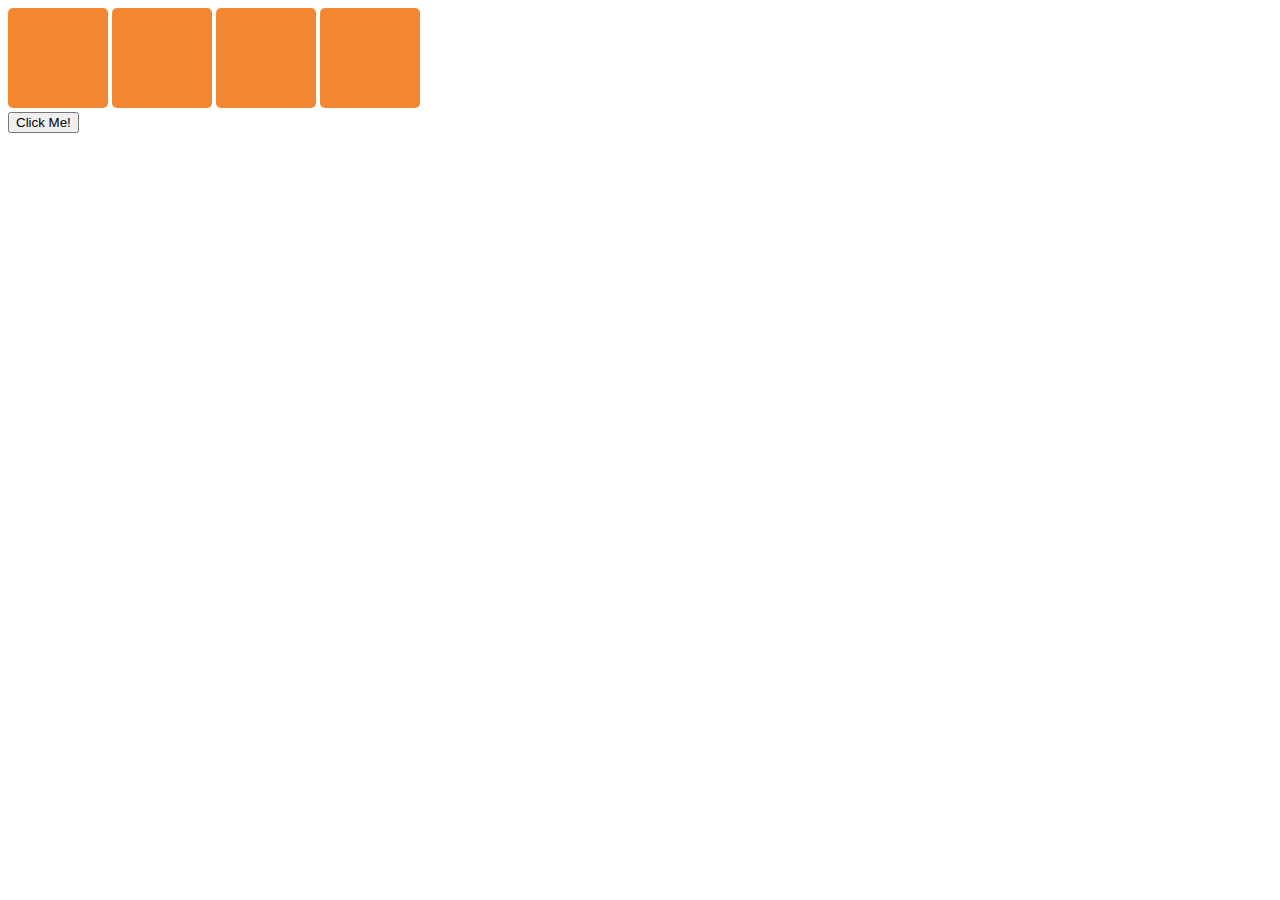
<file: ButtonClickVanish/index.html>
<!DOCTYPE html>
<html>
	<head>
		<title>Vanishing Act</title>
                <script type="text/javascript" src="http://ajax.googleapis.com/ajax/libs/jquery/1.7.1/jquery.min.js"></script>
        <link rel='stylesheet' type='text/css' href='stylesheet.css'/>
        <script type='text/javascript' src='script.js'></script>
	</head>
	<body>
        <div class="vanish"></div>
        <div class="vanish"></div>
        <div class="vanish"></div>
        <div class="vanish"></div>
        <br/><button>Click Me!</button>
	</body>
</html>
</file>
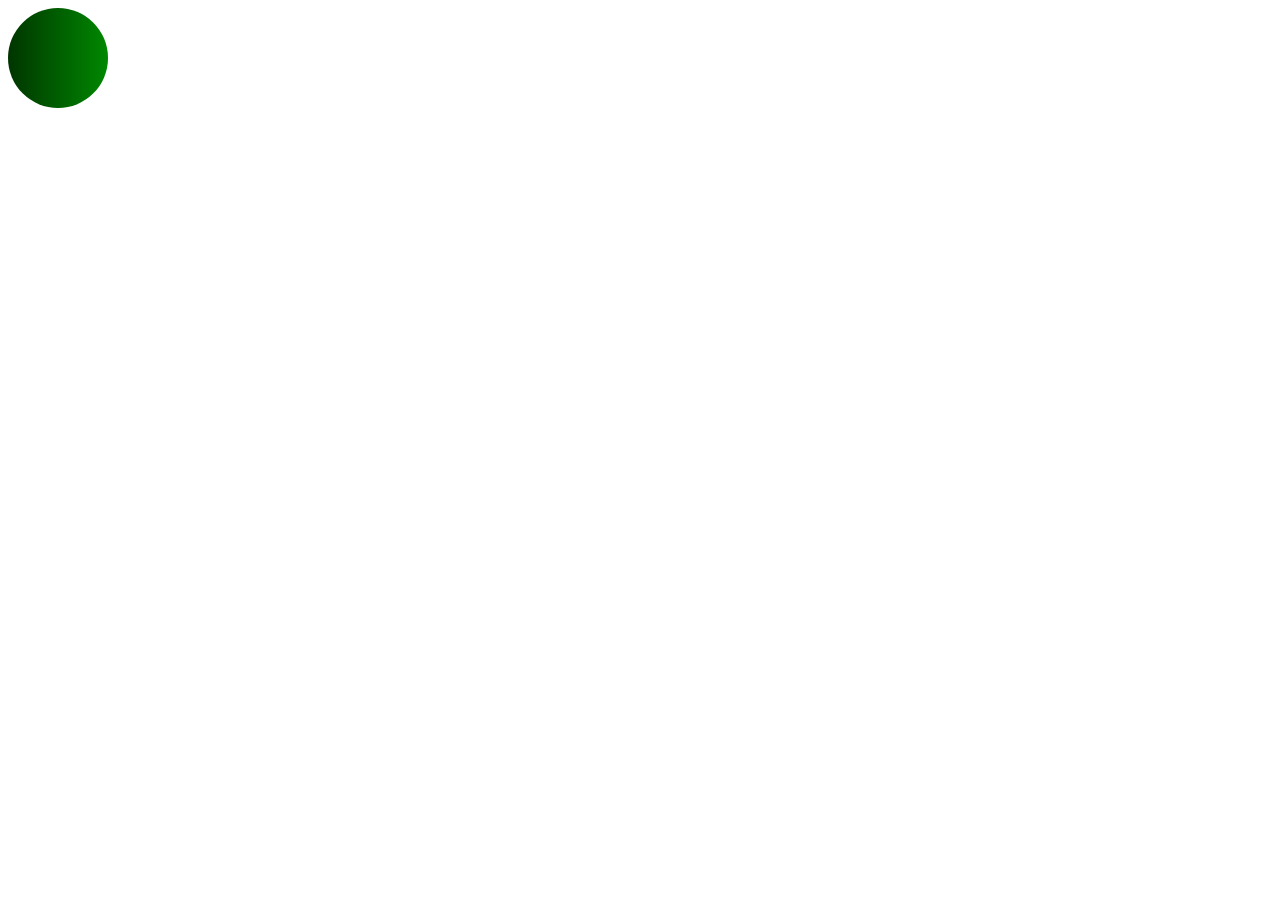
<file: ClickAndHover/index.html>
<!DOCTYPE html>
<html>
    <head>
		<title>Kapow!</title>
        <link rel='stylesheet' type='text/css' href='stylesheet.css'/>
        <script type="text/javascript" src="http://ajax.googleapis.com/ajax/libs/jquery/1.7.1/jquery.min.js"></script>
        <script type='text/javascript' src='script.js'></script>
	</head>
	<body>
        <div></div>   
	</body>
</html>
</file>
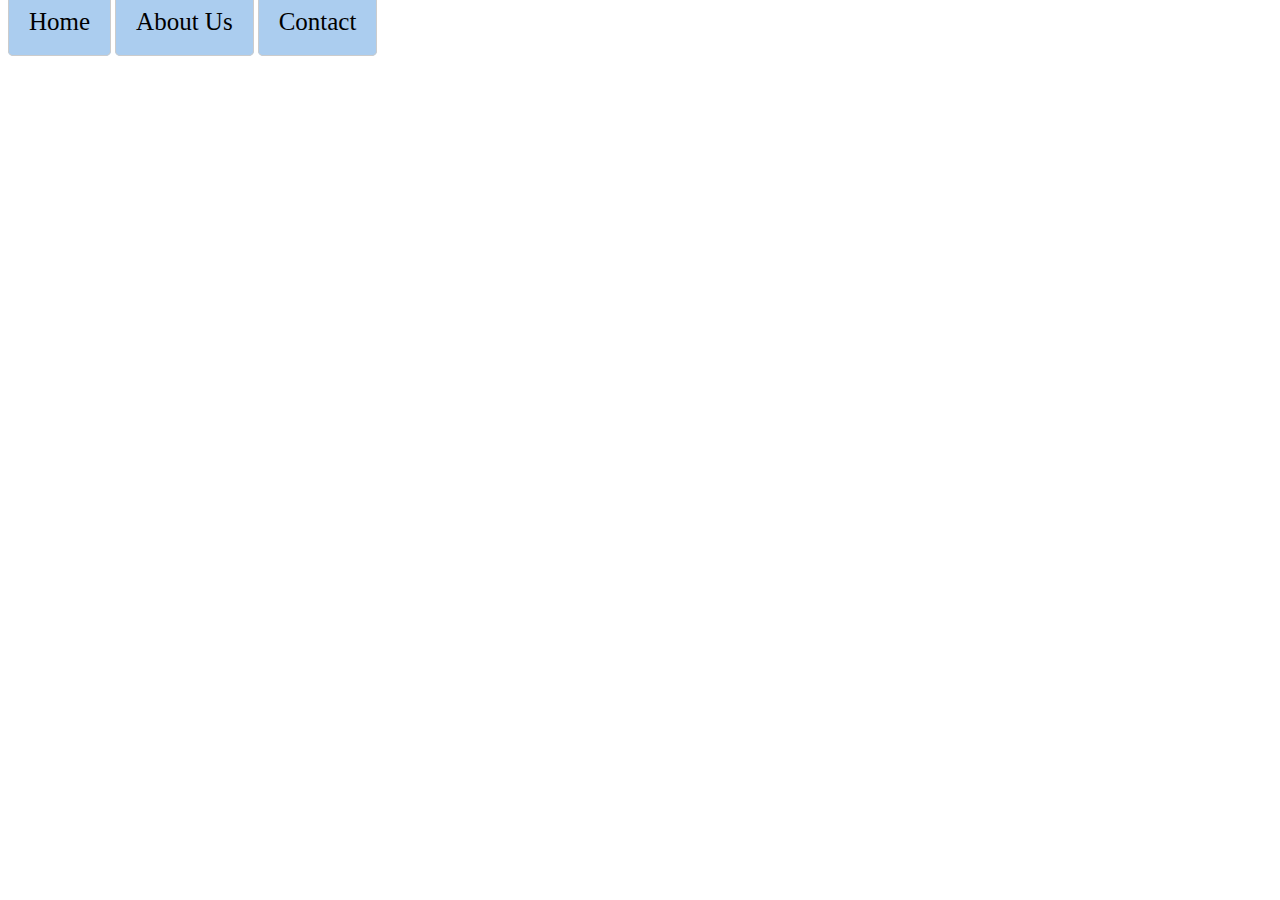
<file: hoverControl/index.html>
<!DOCTYPE html>
<html>
	<head>
		<title>Ghostly Divs</title>
        <link rel='stylesheet' type='text/css' href='stylesheet.css'/>
        <script type="text/javascript" src="http://ajax.googleapis.com/ajax/libs/jquery/1.7.1/jquery.min.js"></script>
        <script type='text/javascript' src='script.js'></script>
	</head>
	<body>
        <div>Home</div>
        <div>About Us</div>
        <div>Contact</div>   
	</body>
</html>
</file>
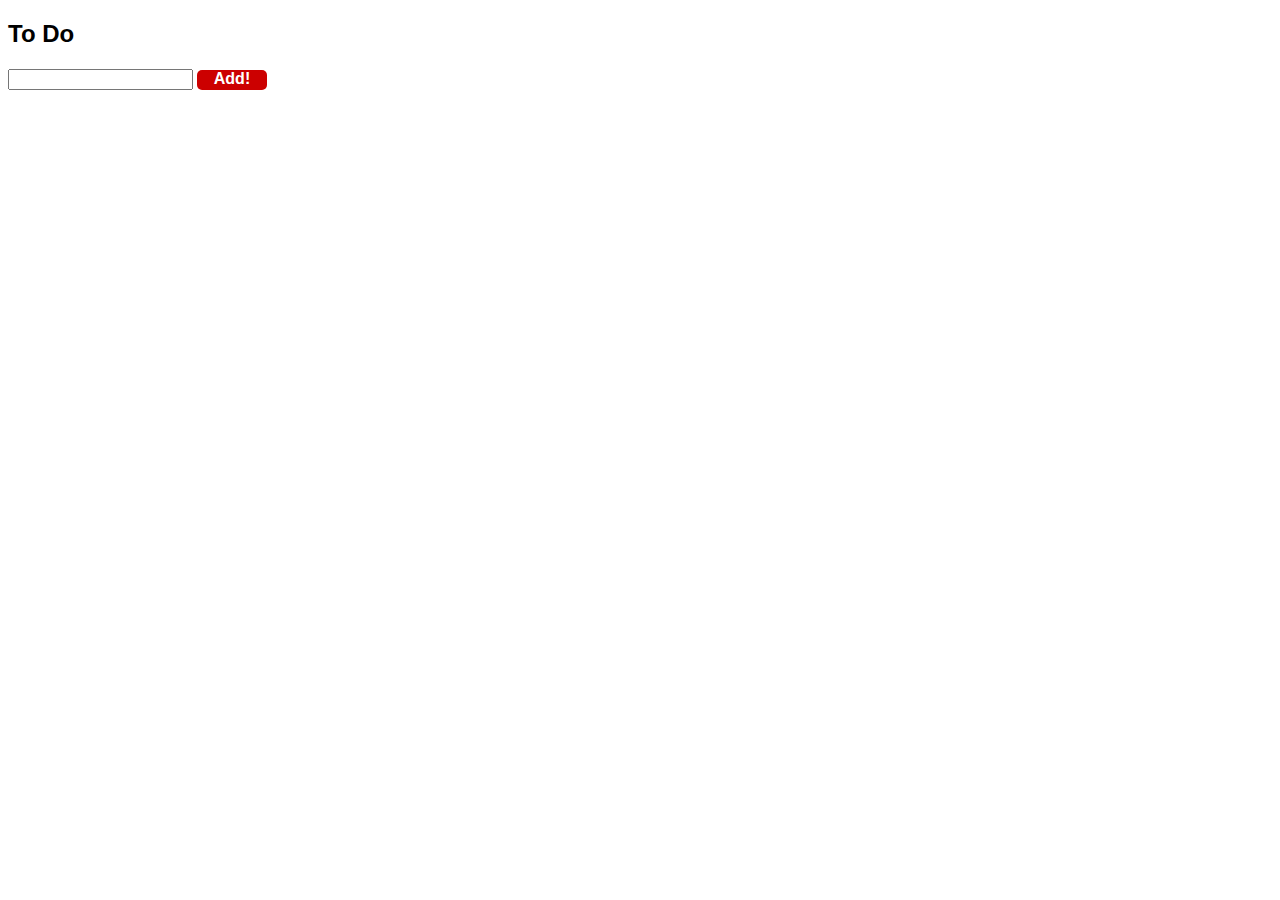
<file: InputAndRemoval/index.html>
<!DOCTYPE html>
<html>
    <head>
    	<title>To Do</title>
        <link rel="stylesheet" type="text/css" href="stylesheet.css"/>
        <script type="text/javascript" src="http://ajax.googleapis.com/ajax/libs/jquery/1.7.1/jquery.min.js"></script>
        <script type="text/javascript" src="script.js"></script>
	</head>
	<body>
		<h2>To Do</h2>
		<form name="checkListForm">
			<input type="text" name="checkListItem"/>
		</form>
		<div id="button">Add!</div>
		<br/>
		<div class="list"></div>
	</body>
</html>
</file>
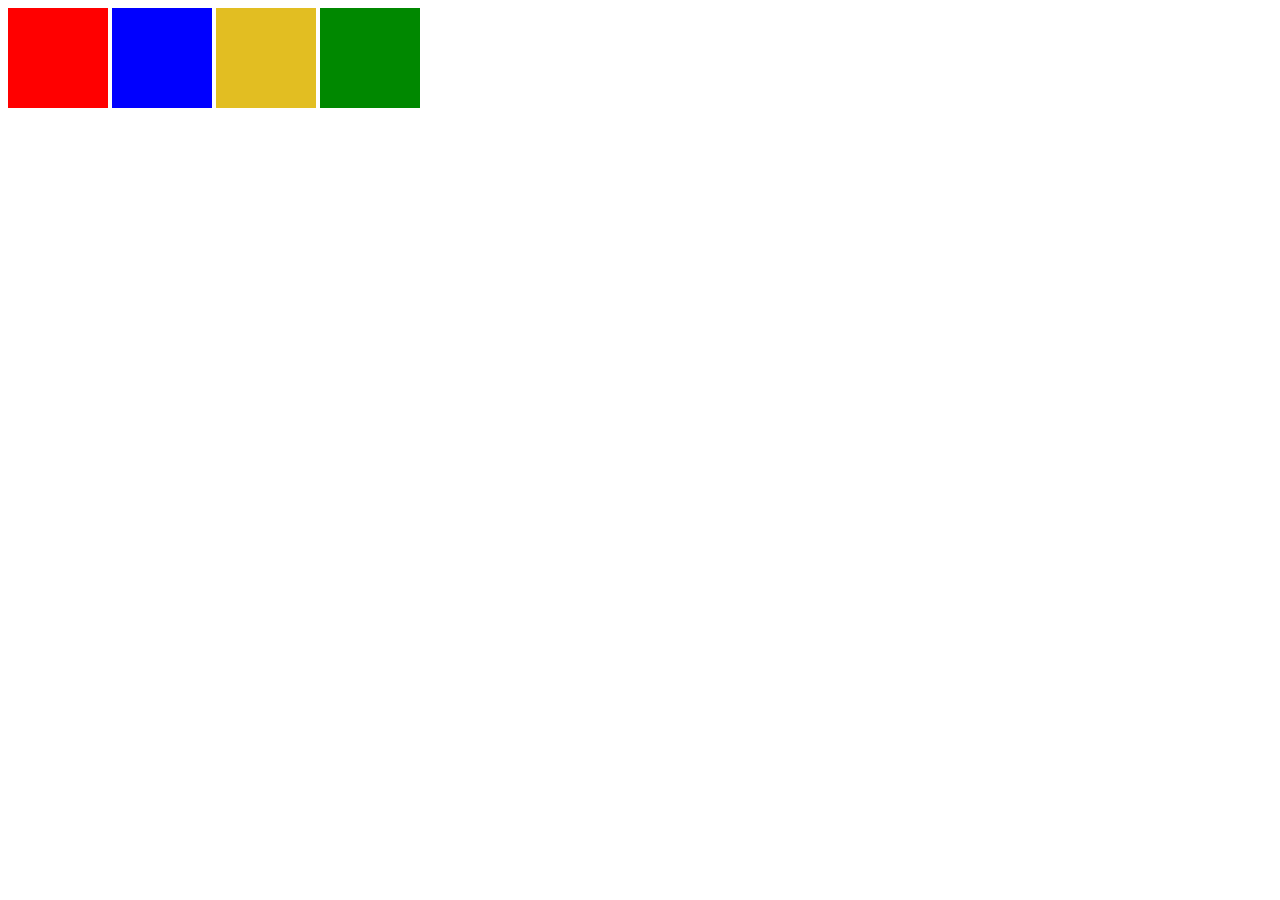
<file: MovingBoxes/index.html>
<!DOCTYPE html>
<html>
    <head>
        <link rel="stylesheet" type="text/css" href="stylesheet.css"/>
        <script type="text/javascript" src="http://ajax.googleapis.com/ajax/libs/jquery/1.7.1/jquery.min.js"></script>
        <script type="text/javascript" src="script.js"></script>
    </head>
    <body>
        <div id="red"></div>
        <div id="blue"></div>
        <div id="yellow"></div>
        <div id="green"></div>
    </body>
</html>
</file>
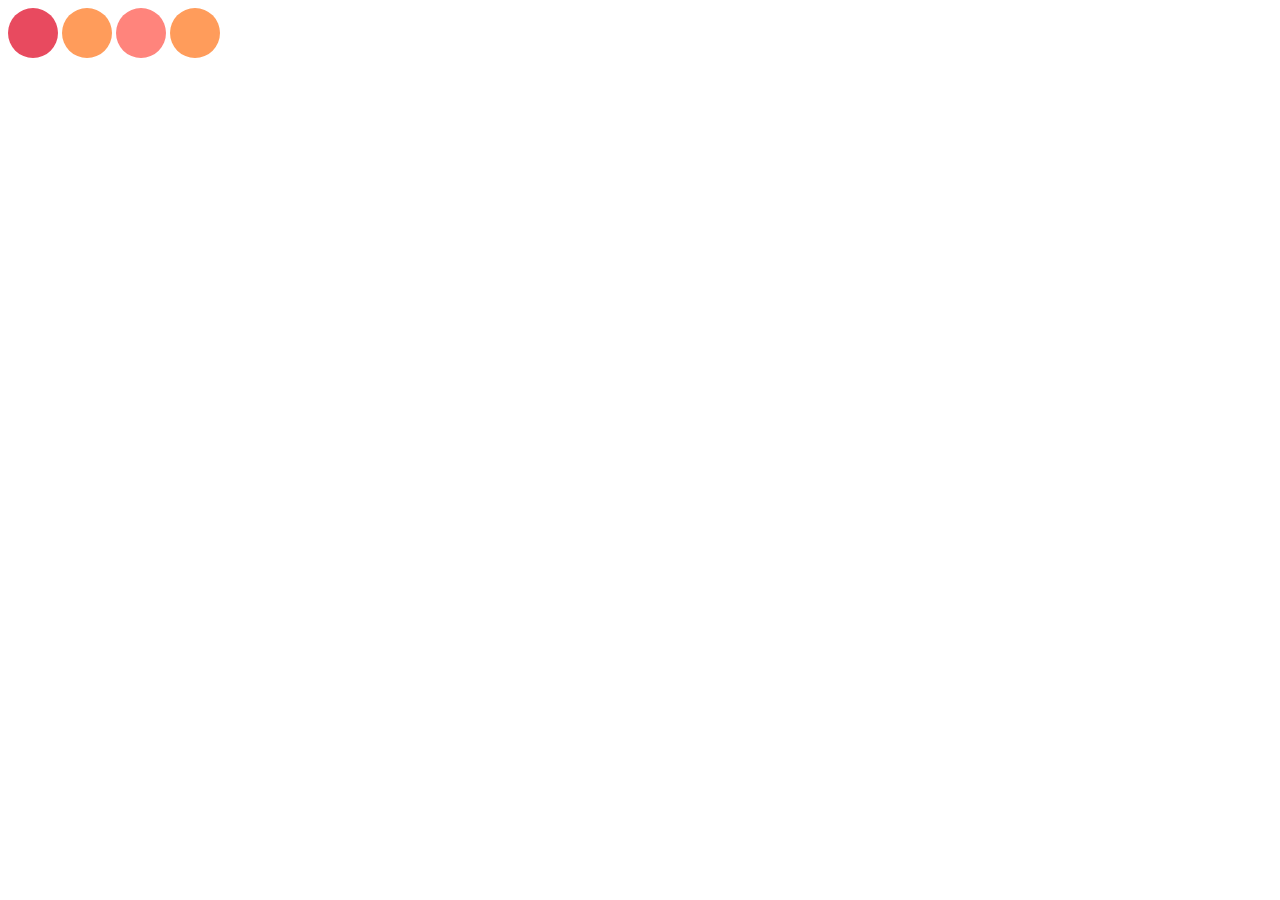
<file: SelectingMultipleElements/index.html>
<!DOCTYPE html>
<html>
	<head>
        <script type="text/javascript" src="http://ajax.googleapis.com/ajax/libs/jquery/1.7.1/jquery.min.js"></script>
		<title>Result</title>
        <link rel='stylesheet' type='text/css' href='stylesheet.css'/>
        <script type='text/javascript' src='script.js'></script>
	</head>
	<body>
        <div class='red'></div>
        <div></div>
        <div class='pink'></div>
        <div></div>
	</body>
</html>
</file>
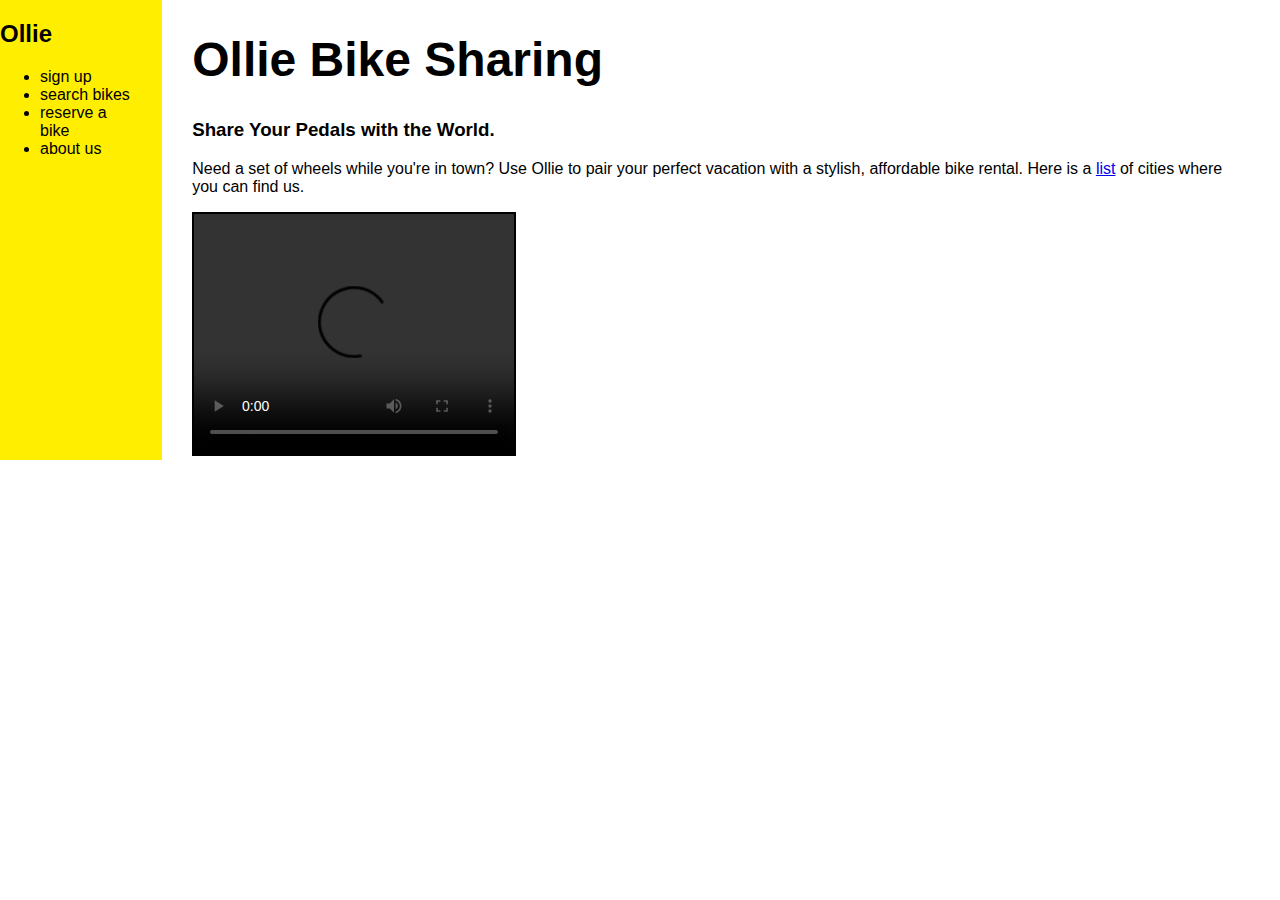
<file: Site1/index.html>
<!DOCTYPE html>
<html>
<head>
  <title>Ollie Bike Sharing</title>
  <meta charset="utf-8"/>
  <link rel="stylesheet" type="text/css" href="main.css">
</head>
<body>
  <div class="container">
    <div class="nav">
      <h2>Ollie</h2>
      <ul>
        <li>sign up</li>
        <li>search bikes</li>
        <li>reserve a bike</li>
        <li>about us</li>
      </ul>
    </div>
    <div class="main">
      <h1>Ollie Bike Sharing</h1>
      <h3>Share Your Pedals with the World.</h3>
      <p>Need a set of wheels while you're in town? Use Ollie to pair your perfect vacation with a stylish, affordable bike rental. Here is a <a href="cities.html">list</a> of cities where you can find us.</p>
      <video width="320" height="240" controls>
        <source src="https://s3.amazonaws.com/codecademy-content/projects/make-a-website/lesson-1/ollie.mp4" type="video/mp4">
      </video>
    </div>
  </div>
</body>
</html>
</file>
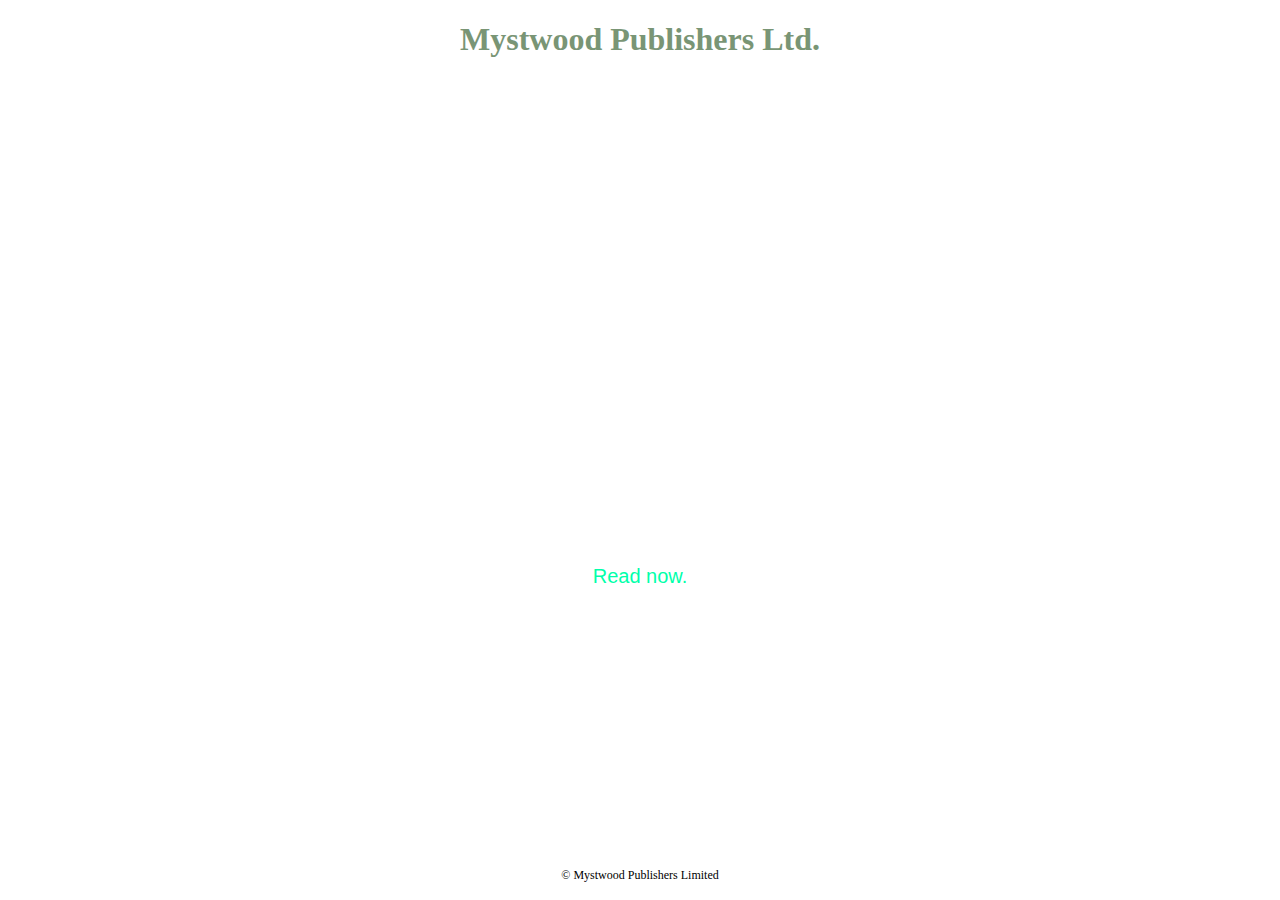
<file: Site2/index.html>
<!DOCTYPE html>
<html>
<head>
	<title>Sprout</title>
	<link rel="stylesheet" type="text/css" href="main.css"/>
</head>
<body>
	<h1>Mystwood Publishers Ltd.</h1>
	<div class="hero">
		<h2>Sprout.</h2>
		<p>A book by J. Daniel Bedford</p>
		<a href="#">Read now.</a>
	</div>
	<p id='footer'>&copy; Mystwood Publishers Limited</p>
</body>
</html>
</file>
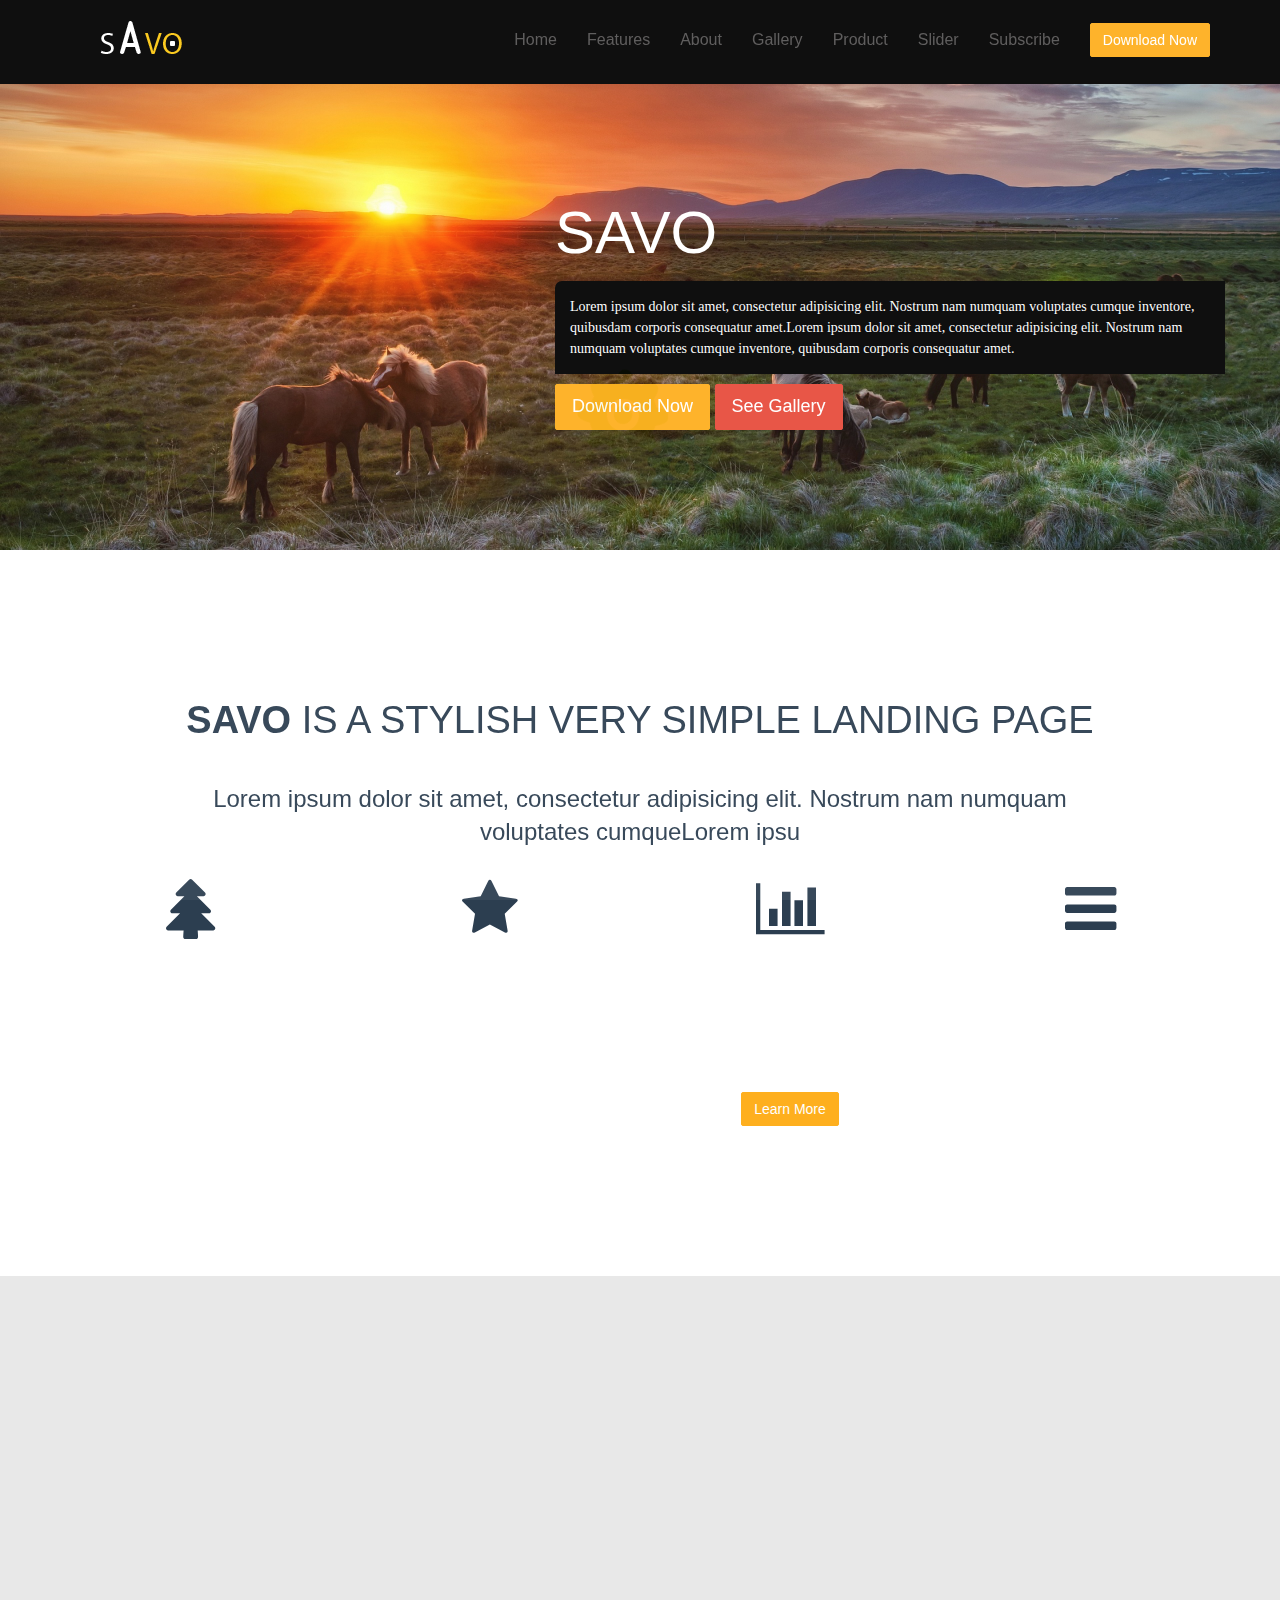
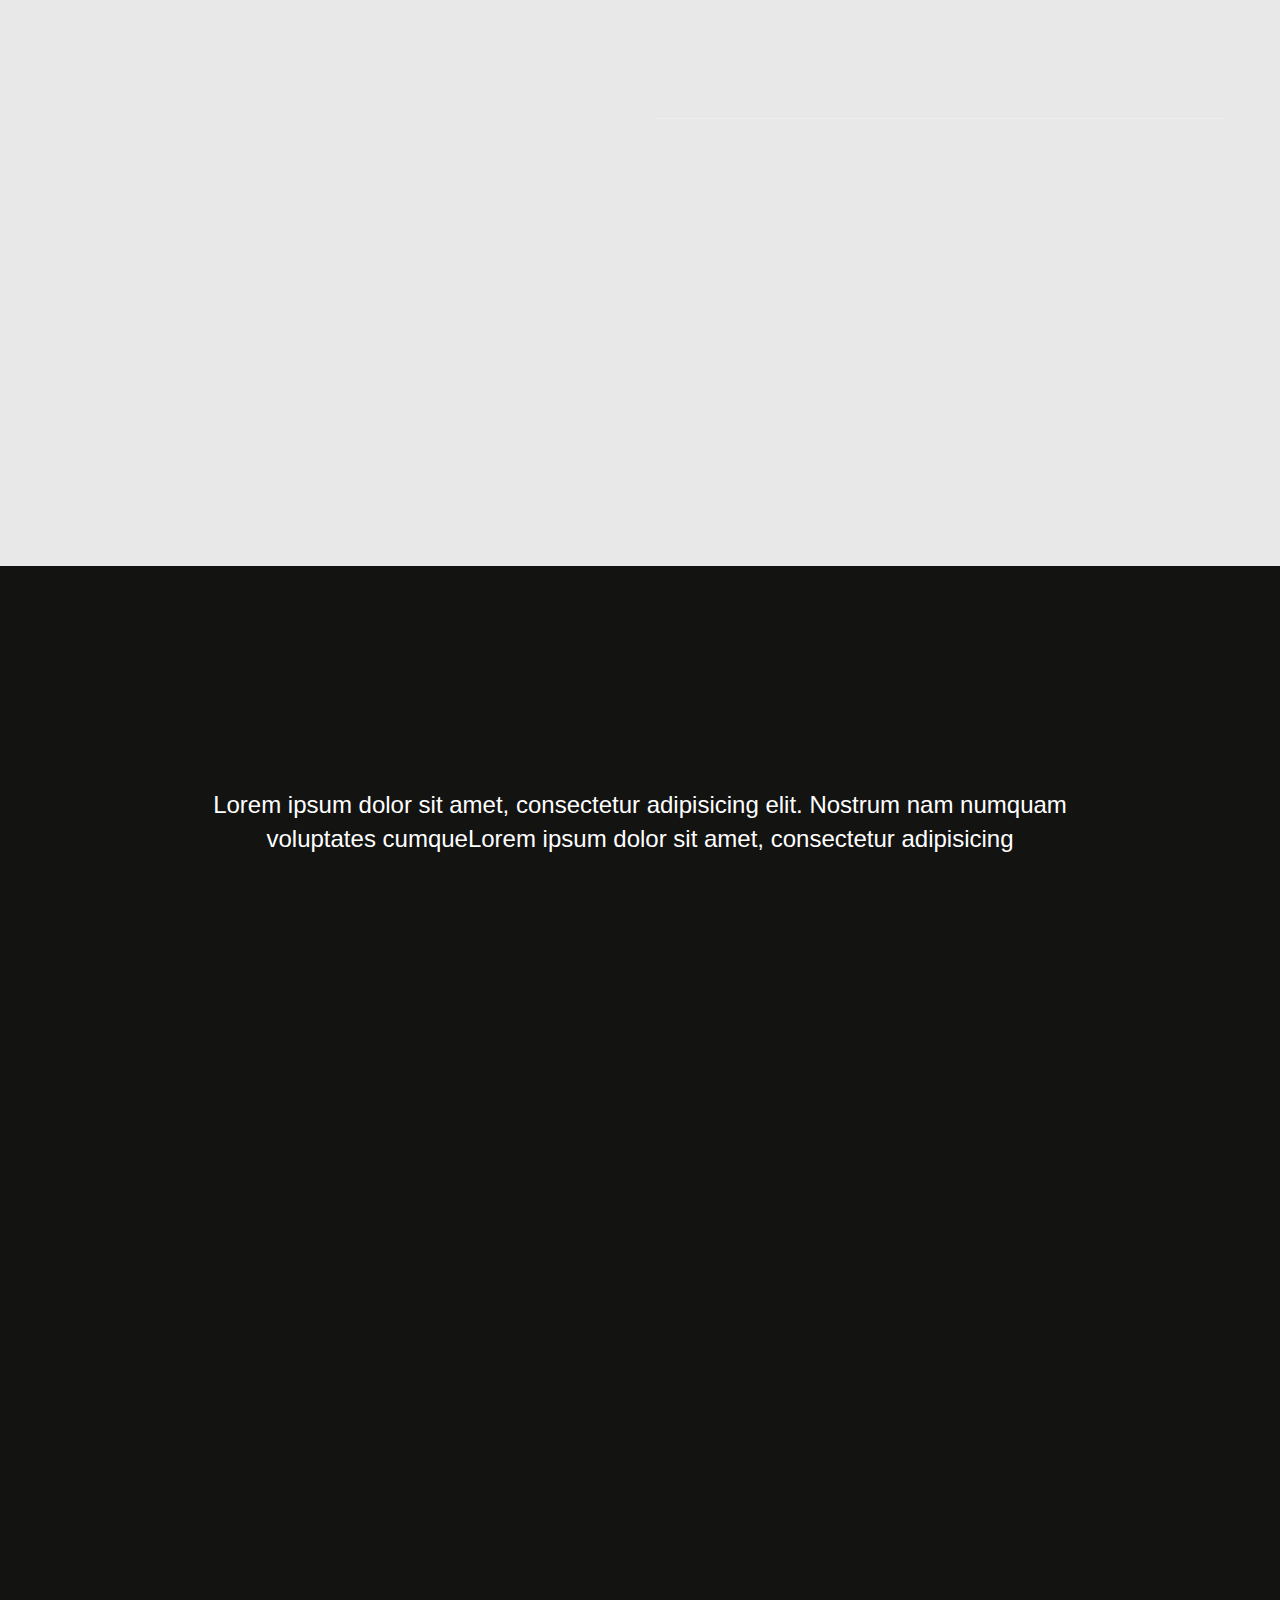
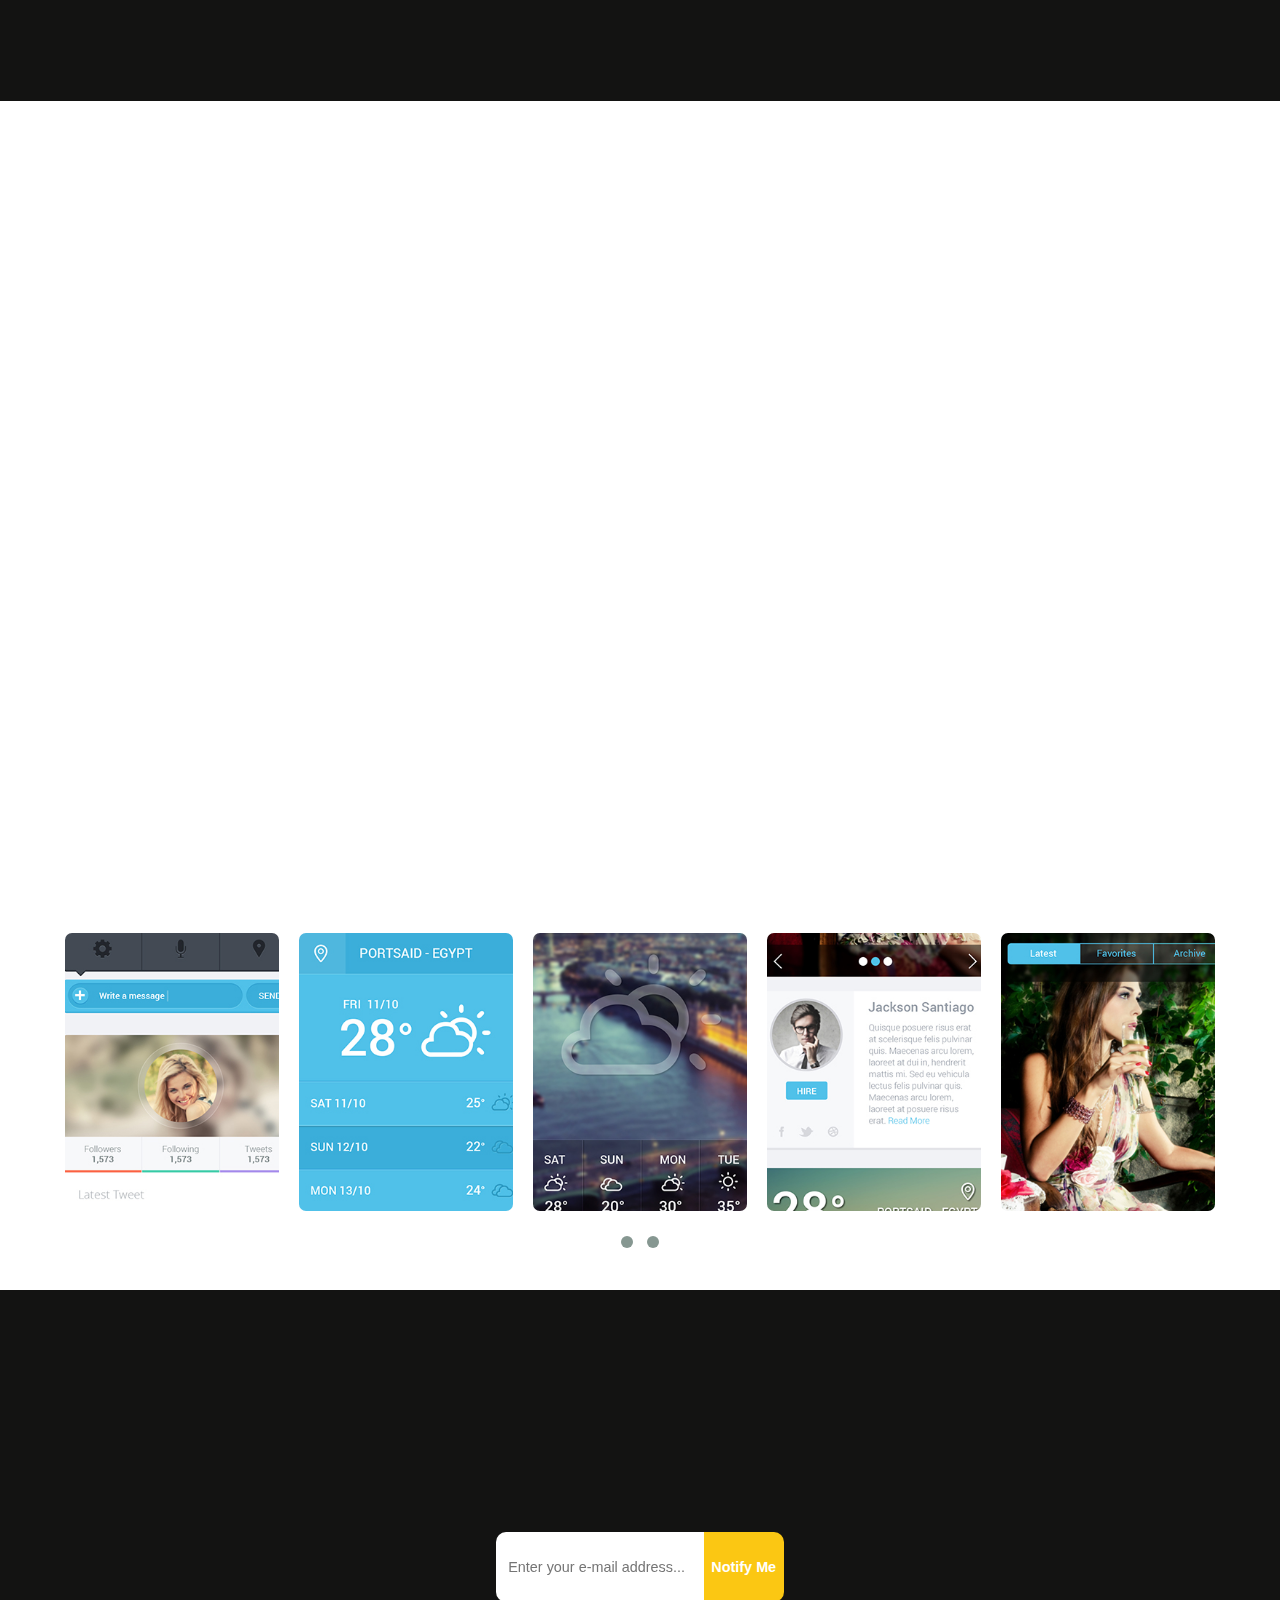
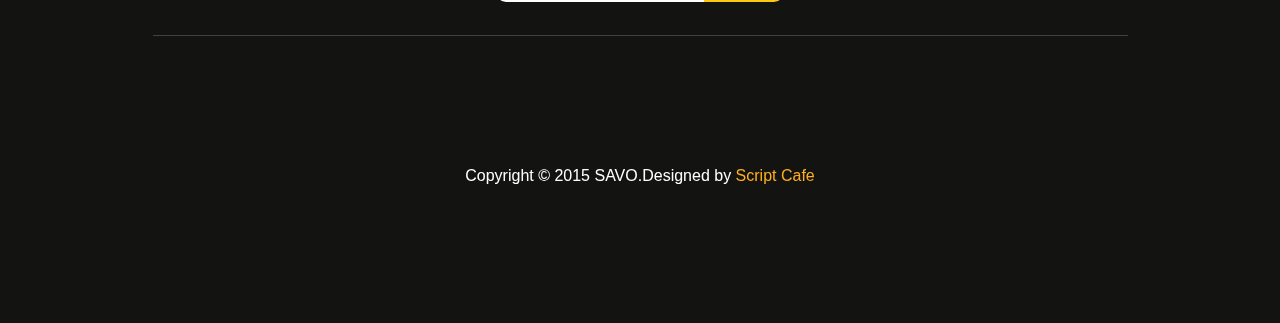
<file: MyWebsiteTemplate/savo/index.html>
<!DOCTYPE html>

<html>
    <head>
        <title>SAVO-Landing Page Template</title>
        <meta charset="UTF-8">
        <meta name="viewport" content="width=device-width, initial-scale=1.0, maximum-scale=1">
         <!-- CSS Files comes here -->
        <link rel="stylesheet" href="css/bootstrap.css" media="screen">
         <link href="css/font-awesome.min.css" rel="stylesheet">
         <link href="css/owl.carousel.css" rel="stylesheet" media="screen">
         
    <link href="css/owl.theme.css" rel="stylesheet" media="screen">
    <link href="css/prettyPhoto.css" rel="stylesheet">
        <link rel="stylesheet" href="css/style.css" media="screen">
                
         
    </head>
    <body class="blue">
        <div class="preloader">            
        </div>
        <!--Background -->
	<!-- image is set in the CSS as a background image -->
	<div class="backgroundcover"></div>
	<!-- End  Background -->
	
	<!-- Start Header -->
	<header class="header" id="home" class="navbar navbar-inverse navbar-fixed-top" role="banner">
	  <div class="container">
	    <div class="navbar-header">
	      <button class="navbar-toggle" type="button" data-toggle="collapse" data-target=".bs-navbar-collapse">
	        <span class="sr-only">Toggle navigation</span>
	        <span class="icon-bar"></span>
	        <span class="icon-bar"></span>
	        <span class="icon-bar"></span>
	      </button>
	      <!-- Your Logo -->
              <a href="../" class="navbar-brand"><img src="image/logo1.png" alt="SAVO"/></a>
	    </div>
	    <!-- Start Navigation -->
	    <nav class="collapse navbar-collapse bs-navbar-collapse navbar-right" role="navigation">
	      <ul class="nav navbar-nav menu">
	        <li>
	          <a href="#main">Home</a>
	        </li>
	        <li>
	          <a href="#features">Features</a>
	        </li>
	        <li>
	          <a href="#product">About</a>
	        </li>
	        <li>
	          <a href="#gallery">Gallery</a>
	        </li>
	        <li>
	          <a href="#impFeature">Product</a>
	        </li>
	        <li>
	          <a href="#slider">Slider</a>
	        </li>
	        <li>
	          <a href="#footer">Subscribe</a>
	        </li>
	      </ul>
	      <ul class="nav navbar-nav navbar-right header-button">
	        <li>
	          <button type="button" class="btn btn-primary">Download Now</button>
	        </li>
	      </ul>
	    </nav>
	  </div>
	</header>
	<!-- End Header -->
	
	<!-- Start main Section	-->
	<section id="main"  class="section main">
		<div class="container">
			<div class="row">
				<div class="col-md-5"></div>
				<div class="col-md-7">
					<div class="lp-element">
						<h1 data-scroll-reveal="wait 0.25s, then enter top and move 40px over 1s">SAVO</h1>
                                                <div class="blackdiv"  data-scroll-reveal="wait 0.35s, then enter left and move 40px over 1s"><p class="mainp">Lorem ipsum dolor sit amet, consectetur adipisicing elit. Nostrum nam numquam voluptates cumque inventore, quibusdam corporis consequatur amet.Lorem ipsum dolor sit amet, consectetur adipisicing elit. Nostrum nam numquam voluptates cumque inventore, quibusdam corporis consequatur amet.</p></div>
						<p  data-scroll-reveal="wait 0.35s, then enter left and move 40px over 1s"><a class="btn btn-primary btn-lg" role="button" data-scroll-reveal="wait 0.25s, then enter top and move 40px over 1s">Download Now</a> <a class="btn btn-danger btn-lg" role="button" data-scroll-reveal="wait 0.25s, then enter left and move 40px over 1s">See Gallery</a></p>
					</div>
				</div>
			</div>
		</div>
	</section>
	<!--End Main -->
	
       <!-- Start Features-->
	<section id="features" class="section features">
		<div class="container">
			<div class="row">
				<div class="col-md-12 text-center">
					<!-- Title -->
					<div class="padd30">
						<h1 data-scroll-reveal="wait 0.25s, then enter top and move 40px over 1s"><strong>SAVO</strong> is a Stylish Very Simple Landing Page</h1>
						<p class="lead" data-scroll-reveal="wait 0.35s, then enter left and move 40px over 1s">Lorem ipsum dolor sit amet, consectetur adipisicing elit. Nostrum nam numquam voluptates cumqueLorem ipsu</p>
					</div>
				</div>
				<div class="col-md-3 col-sm-6">
					<div class="block-icon text-center">
                                            <span><i class="fa fa-tree" data-scroll-reveal="wait 0.25s, then enter left and move 40px over 1s"></i></span>
						<h3 data-scroll-reveal="wait 0.25s, then enter left and move 40px over 1s">Fully Responsive</h3>
						<p data-scroll-reveal="wait 0.25s, then enter left and move 40px over 1s">With carefully thought-out design, Neue looks great on any device.</p>
						<button type="button" class="btn btn-primary btn-md btn-rocket btn-rocket-default" data-scroll-reveal="wait 0.25s, then enter left and move 40px over 1s">Learn More</button>
					</div>
				</div>
				<div class="col-md-3 col-sm-6">
					<div class="block-icon text-center">
						<span><i class="fa fa-star" data-scroll-reveal="wait 0.25s, then enter left and move 40px over 1s"></i></span>
						<h3 data-scroll-reveal="wait 0.25s, then enter left and move 40px over 1s">Superb Design</h3>
						<p data-scroll-reveal="wait 0.25s, then enter left and move 40px over 1s">Lorem ipsum dolor sit amet, consectetur adipisicing elit. Nostrum nam numquam voluptates cumque</p>
						<button type="button" class="btn btn-primary btn-md btn-rocket btn-rocket-default" data-scroll-reveal="wait 0.25s, then enter left and move 40px over 1s">Learn More</button>
					</div>
				</div>
				<div class="col-md-3 col-sm-6">
					<div class="block-icon text-center">
						<span><i class="fa fa-bar-chart" data-scroll-reveal="wait 0.25s, then enter left and move 40px over 1s"></i></span>
						<h3 data-scroll-reveal="wait 0.25s, then enter left and move 40px over 1s">Fixed Background</h3>
						<p data-scroll-reveal="wait 0.25s, then enter left and move 40px over 1s">Lorem ipsum dolor sit amet, consectetur adipisicing elit. Nostrum nam numquam voluptates cumque</p>
						<button type="button" class="btn btn-primary btn-md btn-rocket btn-rocket-default">Learn More</button>
					</div>
				</div>
				<div class="col-md-3 col-sm-6">
					<div class="block-icon text-center">
						<span><i class="fa fa-bars" data-scroll-reveal="wait 0.25s, then enter left and move 40px over 1s"></i></span>
						<h3 data-scroll-reveal="wait 0.25s, then enter left and move 40px over 1s">Bootstrap 3.0</h3>
						<p data-scroll-reveal="wait 0.25s, then enter left and move 40px over 1s">Lorem ipsum dolor sit amet, consectetur adipisicing elit. Nostrum nam numquam voluptates cumque</p>
						<button type="button" class="btn btn-primary btn-md btn-rocket btn-rocket-default" data-scroll-reveal="wait 0.25s, then enter left and move 40px over 1s">Learn More</button>
					</div>
				</div>
			</div>
		</div>
	</section>
	
	<!--End Features -->
        
        
        <!-- Start Product Block -->
	<section id="product" class="section product">
		<div class="container">
			<div class="row">
				<div class="col-md-12 sol-sm-12">
					<div class="text-center">
						<h1 data-scroll-reveal="wait 0.25s, then enter right and move 40px over 1s"><strong>Perfect</strong> app landing page</h1>
						<p class="lead" data-scroll-reveal="wait 0.25s, then enter right and move 40px over 1s">Lorem ipsum dolor sit amet, consectetur adipisicing elit. Nostrum nam numquam voluptates cumque </p>
					</div>
				</div>
                            <div class="gap"></div>
				<div class="col-md-6 col-sm-12"><img class="img-responsive" src="image/htc.png" alt="" data-scroll-reveal="wait 0.25s, then enter right and move 40px over 1s"/></div>
				<div class="col-md-6 col-sm-12">
					<div>
						<h2 data-scroll-reveal="wait 0.25s, then enter right and move 40px over 1s">Superb Animations</h2>
						<p data-scroll-reveal="wait 0.25s, then enter right and move 40px over 1s">Lorem ipsum dolor sit amet, consectetur adipisicing elit. Nostrum nam numquam voluptates cumque</p>
						<hr />
						<p data-scroll-reveal="wait 0.25s, then enter right and move 40px over 1s">Lorem ipsum dolor sit amet, consectetur adipisicing elit. Nostrum nam numquam voluptates cumqueLorem ipsum dolor sit amet, consectetur adipisicing elit. Nostrum nam numquam voluptates cumqueLorem ipsum dolor sit amet, consectetur adipisicing elit. Nostrum nam numquam voluptates cumque.</p>
						<button class="btn btn-md btn-primary" data-scroll-reveal="wait 0.25s, then enter right and move 40px over 1s">Learn More</button>
						<button class="btn btn-md btn-default" data-scroll-reveal="wait 0.25s, then enter right and move 40px over 1s">Free Download</button>
					</div>
				</div>
			</div>
		</div>
	</section>
	
	<!--End Image Blcok -->
        <!-- Start Gallery Block
	================================================== -->
	<section id="gallery" class="section gallery">
		<div class="container">
			<div class="row">
				<div class="col-md-12 sol-sm-12">
					<div class="text-center">
						<h1 data-scroll-reveal="wait 0.25s, then enter left and move 40px over 1s"><strong>Very Stylish</strong>Gallery</h1>
                                                <p class="lead">Lorem ipsum dolor sit amet, consectetur adipisicing elit. Nostrum nam numquam voluptates cumqueLorem ipsum dolor sit amet, consectetur adipisicing</p>
				</div>
                            <div class="gap"></div>
				<div class="col-md-3 col-sm-4 col-xs-6">
					<a href="image/1.png" title="This is the description" data-scroll-reveal="wait 0.25s, then enter left and move 40px over 1s">
						<img src="image/1.png" alt="Turtle" class="img-rounded image-responsive"/>
					</a>
				</div>
				<div class="col-md-3 col-sm-4 col-xs-6">
					<a href="image/2.png" title="This is the description">
						<img src="image/2.png" alt="Turtle" class="img-rounded image-responsive" data-scroll-reveal="wait 0.25s, then enter left and move 40px over 1s"/>
					</a>
				</div>
				<div class="col-md-3 col-sm-4 col-xs-6">
					<a href="image/3.png" title="This is the description">
						<img src="image/3.png" alt="Turtle" class="img-rounded image-responsive" data-scroll-reveal="wait 0.25s, then enter left and move 40px over 1s" />
					</a>
				</div>
				<div class="col-md-3 col-sm-4 col-xs-6">
					<a href="image/4.png" title="This is the description">
						<img src="image/4.png" alt="Turtle" class="img-rounded image-responsive" data-scroll-reveal="wait 0.25s, then enter left and move 40px over 1s">
					</a>
				</div>
				<div class="col-md-3 col-sm-4 col-xs-6">
					<a href="image/5.png" title="This is the description">
						<img src="image/5.png" alt="Turtle" class="img-rounded image-responsive" data-scroll-reveal="wait 0.25s, then enter left and move 40px over 1s"/>
					</a>
				</div>
				<div class="col-md-3 col-sm-4 col-xs-6">
					<a href="image/6.png" title="This is the description">
						<img src="image/6.png" alt="Turtle" class="img-rounded image-responsive" data-scroll-reveal="wait 0.25s, then enter left and move 40px over 1s"/>
					</a>
				</div>
				<div class="col-md-3 col-sm-4 col-xs-6">
					<a href="image/7.png" title="This is the description">
						<img src="image/7.png" alt="Turtle" class="img-rounded image-responsive" data-scroll-reveal="wait 0.25s, then enter left and move 40px over 1s"/>
					</a>
				</div>
				<div class="col-md-3 col-sm-4 col-xs-6">
					<a href="image/8.png" title="This is the description">
						<img src="image/8.png" alt="Turtle" class="img-rounded image-responsive" data-scroll-reveal="wait 0.25s, then enter left and move 40px over 1s"/>
					</a>
				</div>
				<div class="col-md-3 col-sm-4 col-xs-6">
					<a href="image/9.png" title="This is the description">
						<img src="image/9.png" alt="Turtle" class="img-rounded image-responsive" data-scroll-reveal="wait 0.25s, then enter left and move 40px over 1s"/>
					</a>
				</div>
				<div class="col-md-3 col-sm-4 col-xs-6">
					<a href="image/10.png" title="This is the description">
						<img src="image/10.png" alt="Turtle" class="img-rounded image-responsive" data-scroll-reveal="wait 0.25s, then enter left and move 40px over 1s">
					</a>
				</div>
				<div class="col-md-3 col-sm-4 col-xs-6">
					<a href="image/11.png" title="This is the description">
						<img src="image/11.png" alt="Turtle" class="img-rounded image-responsive"data-scroll-reveal="wait 0.25s, then enter left and move 40px over 1s">
					</a>
				</div>
				<div class="col-md-3 col-sm-4 col-xs-6">
					<a href="image/12.png" title="This is the description">
						<img src="image/12.png" alt="Turtle" class="img-rounded image-responsive" data-scroll-reveal="wait 0.25s, then enter left and move 40px over 1s">
					</a>
				</div>
				
			</div>
		</div>
	</section>
	
	<!--End Gallery Blcok -->
        
        <!-- Start Text Block
	================================================== -->
	<section id="impFeature" class="impFeature section">
		<div class="container">
			<div class="row">
				<div class="col-md-12 sol-sm-12">
					<div class="text-center">
						<h1 data-scroll-reveal="wait 0.25s, then enter left and move 40px over 1s">Download it for Free</h1>
						<p class="lead" data-scroll-reveal="wait 0.25s, then enter top and move 40px over 1s">Lorem ipsum dolor sit amet, consectetur adipisicing elit. Nostrum nam numquam voluptates cumqueLorem ipsum dolor sit amet, consectetur adipisicing </p>
					</div>
				</div>
                            <div class="gap"></div>
				<div class="col-md-12 col-sm-12">
					<img  src="image/all-iphone-screens.jpg" alt="" data-scroll-reveal="wait 0.25s, then enter down and move 40px over 1s"/>
				</div>	
				
			</div>
		</div>
	</section>
	
	<!--End ImpFeature -->
	
	
	<!----------------------------------slider------------------------------------------>
<section class="slider" id="slider">
        <div class="container">
           
            
            <div class="row" id="gallery_carousel">
                <div class="col-sm-12 col-md-12 col-lg-12" >
                    <div id="owl-gallery" class="owl-carousel">
                        <div class="item"><a href="image/gallery1.jpg" data-lightbox-gallery="gallery1" data-lightbox-hidpi="image/gallery1@2x.jpg"><img src="image/gallery1.jpg" class="img-responsive img-rounded" alt="img"></a></div>
                        <div class="item"><a href="image/gallery2.jpg" data-lightbox-gallery="gallery1" data-lightbox-hidpi="image/gallery2@2x.jpg"><img src="image/gallery2.jpg" class="img-responsive img-rounded" alt="img"></a></div>
                        <div class="item"><a href="image/gallery3.jpg" data-lightbox-gallery="gallery1" data-lightbox-hidpi="image/gallery3@2x.jpg"><img src="image/gallery3.jpg" class="img-responsive img-rounded" alt="img"></a></div>
                        <div class="item"><a href="image/gallery4.jpg" data-lightbox-gallery="gallery1" data-lightbox-hidpi="image/gallery4@2x.jpg"><img src="image/gallery4.jpg" class="img-responsive img-rounded" alt="img"></a></div>
                        <div class="item"><a href="image/gallery5.jpg" data-lightbox-gallery="gallery1" data-lightbox-hidpi="image/gallery5@2x.jpg"><img src="image/gallery5.jpg" class="img-responsive img-rounded" alt="img"></a></div>
                        <div class="item"><a href="image/gallery6.jpg" data-lightbox-gallery="gallery1" data-lightbox-hidpi="image/gallery6@2x.jpg"><img src="image/gallery6.jpg" class="img-responsive img-rounded" alt="img"></a></div>
                        <div class="item"><a href="image/gallery7.jpg" data-lightbox-gallery="gallery1" data-lightbox-hidpi="image/gallery7@2x.jpg"><img src="image/gallery7.jpg" class="img-responsive img-rounded" alt="img"></a></div>
                        <div class="item"><a href="image/gallery8.jpg" data-lightbox-gallery="gallery1" data-lightbox-hidpi="images/gallery8@2x.jpg"><img src="image/gallery8.jpg" class="img-responsive img-rounded" alt="img"></a></div>
                        <div class="item"><a href="image/gallery9.jpg" data-lightbox-gallery="gallery1" data-lightbox-hidpi="image/gallery9@2x.jpg"><img src="image/gallery9.jpg" class="img-responsive img-rounded" alt="img"></a></div>
                        <div class="item"><a href="image/gallery10.jpg" data-lightbox-gallery="gallery1" data-lightbox-hidpi="image/gallery10@2x.jpg"><img src="image/gallery10.jpg" class="img-responsive img-rounded" alt="img"></a></div>
                    </div>
                </div>
            </div>
            
        </div>
    </section>
    <!----------------------------------/Gallery----------------------------------------->
        <!--Footer--->
        <section class="footer" id="footer">
        <div class="container">
            <div class="row" id="newsletter">
                <div class="col-sm-6 col-sm-offset-3 col-md-6 col-md-offset-3 col-lg-6 col-lg-offset-3" >
                    
                    <h2 data-scroll-reveal="wait 0.45s, then enter left and move 80px over 1s">Subscribe to our newsletter</h2>
                    <p data-scroll-reveal="wait 0.45s, then enter right and move 80px over 1s">Epsum factorial non deposit quid pro quo hic escorol. Olypian quarrels et gorilla congolium sic ad nauseum.
                    </p>
                    
                    <div id="newsletter_form">
                        <form action="notify.php" method="post" class="subscribe-form" id="subscribe-form">
                            <input type="email" name="email" class="subscribe-input" placeholder="Enter your e-mail address..."  required>
                                <button type="submit" class="subscribe-submit orange">Notify Me</button>
                        </form>
                    </div>
                    <div id="preview"></div>
                    
                </div>
            </div>
           
           <div class="row">
               <div class="col-sm-10 col-sm-offset-1 col-md-10 col-md-offset-1 col-lg-10 col-lg-offset-1" id="share">
                   
                   <div id="social_icons">
                       <ul>
                          <li><a href="#" data-scroll-reveal="wait 0.45s, then enter left and move 80px over 1s"><i class="fa fa-facebook"></i></a></li>
			 <li><a href="#" data-scroll-reveal="wait 0.45s, then enter right and move 80px over 1s"><i class="fa fa-twitter"></i></a></li>
			 <li><a href="#" data-scroll-reveal="wait 0.45s, then enter bottom and move 80px over 1s"><i class="fa fa-linkedin"></i></a></li>
			 <li><a href="#" data-scroll-reveal="wait 0.45s, then enter top and move 80px over 1s"><i class="fa fa-youtube"></i></a></li>
                       </ul>
                   </div>
                   
                   <p>Copyright &copy; 2015 SAVO.Designed by <a href="http://www.scriptcafe.in">Script Cafe</a></p>
     
               </div>
           </div>
           
        </div>
    </section>
         <!----------------------------------/Footer----------------------------------->
        
        
        
        
    <script src="library/jquery-2.0.3.min.js"></script>
    <script src="library/jquery.easing.min.js"></script>
    <script src="library/owl.carousel.min.js"></script>
     <script src="library/scrollreveal.js"></script>
     <script src="library/jquery.prettyPhoto.js"></script>
      <script src="library/jquery.scrollto.min.js"></script>
     <script src="library/waypoints.min.js"></script>
     <script src="js/notify.js"></script>
     <script src="js/function.js"></script>
        
    </body>
</html>
</file>
<file: ButtonClickVanish/stylesheet.css>
.vanish {
    height: 100px;
    width: 100px;
    display: inline-block;
    background-color: #F38630;
    border-radius: 5px;
}
</file>
<file: ClickAndHover/stylesheet.css>
body {
    background-image: url('http://bit.ly/UpQgJ6');
    repeat: no-repeat;
}

div {
    height: 100px;
    width: 100px;
    border-radius: 100%;
    background-color: #008800;
    background-image: -webkit-gradient(linear, 0% 0%, 0% 100%, from(#003500), to(#008800));
    background-image: -webkit-linear-gradient(left, #003500, #008800); 
    background-image:    -moz-linear-gradient(left, #003500, #008800);
    background-image:     -ms-linear-gradient(left, #003500, #008800);
    background-image:      -o-linear-gradient(left, #003500, #008800);
}

.red {
    background-color: #CC0000;
    background-image: -webkit-gradient(linear, 0% 0%, 0% 100%, from(#330000), to(#CC0000));
    background-image: -webkit-linear-gradient(left, #330000, #CC0000); 
    background-image:    -moz-linear-gradient(left, #330000, #CC0000);
    background-image:     -ms-linear-gradient(left, #330000, #CC0000);
    background-image:      -o-linear-gradient(left, #330000, #CC0000);
}
</file>
<file: hoverControl/stylesheet.css>
div {
    border-radius: 5px;
    background-color: #ABCDEF;
    transition: background-color 0.5s ease;
    display:inline;
    font-size:25px;
    padding:20px;
    border:1px solid #ccc;
    margin-top:10px;
}

.active {
    background-color:#556677;
}
</file>
<file: InputAndRemoval/stylesheet.css>
h2 {
    font-family:arial;
}

form {
    display: inline-block;
}

#button{
    display: inline-block;
    height:20px;
	width:70px;
	background-color:#cc0000;
	font-family:arial;
	font-weight:bold;
	color:#ffffff;
	border-radius: 5px;
	text-align:center;
	margin-top:2px;
}

.list {
	font-family:garamond;
	color:#cc0000;
}
</file>
<file: MovingBoxes/stylesheet.css>
div {
    height:100px;
    width:100px;
    display: inline-block;
}

#red {
    background-color:#FF0000;
}

#blue {
    background-color:#0000FF;
}

#yellow {
    background-color:#E2BE22;
}

#green {
    background-color:#008800;
}
</file>
<file: SelectingMultipleElements/stylesheet.css>
div {
    height: 50px;
    width: 50px;
    border-radius: 100%;
    background-color: #FF9C5B;
    display: inline-block;
}

.red {
    background-color: #E84A5F;
}

.pink {
    background-color: #FF847C;
}
</file>
<file: Site1/main.css>
html, body {
  font-family: sans-serif;
  height: 100%;
  margin: 0;
  width: 100%;
}

div {
  padding-right: 30px;
  width: 100%;
}

.container {
  display: flex;

}

.main {
  padding-left: 30px;
}

.nav {
  background-color: #FFEE00;
  width: 160px;
}

h1 {
  font-size: 48px;
}

.nav h1 {
  padding-left: 20px;
}

video {
  background-color: #000000;
  border: 2px solid black;
}
</file>
<file: Site2/main.css>
body {
	height: 100%;
	margin: 0;
	text-align: center;
	width: 100%;
}

h1 {
	font-size: 32px;
  font-family: Palatino, 'Palatino Linotype', serif;
  color: rgb(121,149,117);
}

h2 {
	font-size: 56px;
}


.hero {
	padding: 250px 0;
	margin: 30px;
  font-family: 'Trebuchet MS', Helvetica, sans-serif;
  background-image: url("https://s3.amazonaws.com/codecademy-content/projects/make-a-website/lesson-2/bg.jpg");
  background-size: cover;
  color: white;
}


p {
  font-size: 2rem;
}

.hero a {
	color: #00FFAA;
	font-size: 1.25em;
	text-decoration: none;
}

#footer {
  font-size: 0.75rem;
}
</file>
<file: MyWebsiteTemplate/savo/css/prettyPhoto.css>
div.pp_default .pp_top,div.pp_default .pp_top .pp_middle,div.pp_default .pp_top .pp_left,div.pp_default .pp_top .pp_right,div.pp_default .pp_bottom,div.pp_default .pp_bottom .pp_left,div.pp_default .pp_bottom .pp_middle,div.pp_default .pp_bottom .pp_right{height:13px}
div.pp_default .pp_top .pp_left{background:url(../images/prettyPhoto/default/sprite.png) -78px -93px no-repeat}
div.pp_default .pp_top .pp_middle{background:url(../images/prettyPhoto/default/sprite_x.png) top left repeat-x}
div.pp_default .pp_top .pp_right{background:url(../images/prettyPhoto/default/sprite.png) -112px -93px no-repeat}
div.pp_default .pp_content .ppt{color:#f8f8f8}
div.pp_default .pp_content_container .pp_left{background:url(../images/prettyPhoto/default/sprite_y.png) -7px 0 repeat-y;padding-left:13px}
div.pp_default .pp_content_container .pp_right{background:url(../images/prettyPhoto/default/sprite_y.png) top right repeat-y;padding-right:13px}
div.pp_default .pp_next:hover{background:url(../images/prettyPhoto/default/sprite_next.png) center right no-repeat;cursor:pointer}
div.pp_default .pp_previous:hover{background:url(../images/prettyPhoto/default/sprite_prev.png) center left no-repeat;cursor:pointer}
div.pp_default .pp_expand{background:url(../images/prettyPhoto/default/sprite.png) 0 -29px no-repeat;cursor:pointer;width:28px;height:28px}
div.pp_default .pp_expand:hover{background:url(../images/prettyPhoto/default/sprite.png) 0 -56px no-repeat;cursor:pointer}
div.pp_default .pp_contract{background:url(../images/prettyPhoto/default/sprite.png) 0 -84px no-repeat;cursor:pointer;width:28px;height:28px}
div.pp_default .pp_contract:hover{background:url(../images/prettyPhoto/default/sprite.png) 0 -113px no-repeat;cursor:pointer}
div.pp_default .pp_close{width:30px;height:30px;background:url(../images/prettyPhoto/default/sprite.png) 2px 1px no-repeat;cursor:pointer}
div.pp_default .pp_gallery ul li a{background:url(../images/prettyPhoto/default/default_thumb.png) center center #f8f8f8;border:1px solid #aaa}
div.pp_default .pp_social{margin-top:7px}
div.pp_default .pp_gallery a.pp_arrow_previous,div.pp_default .pp_gallery a.pp_arrow_next{position:static;left:auto}
div.pp_default .pp_nav .pp_play,div.pp_default .pp_nav .pp_pause{background:url(../images/prettyPhoto/default/sprite.png) -51px 1px no-repeat;height:30px;width:30px}
div.pp_default .pp_nav .pp_pause{background-position:-51px -29px}
div.pp_default a.pp_arrow_previous,div.pp_default a.pp_arrow_next{background:url(../images/prettyPhoto/default/sprite.png) -31px -3px no-repeat;height:20px;width:20px;margin:4px 0 0}
div.pp_default a.pp_arrow_next{left:52px;background-position:-82px -3px}
div.pp_default .pp_content_container .pp_details{margin-top:5px}
div.pp_default .pp_nav{clear:none;height:30px;width:110px;position:relative}
div.pp_default .pp_nav .currentTextHolder{font-family:Georgia;font-style:italic;color:#999;font-size:11px;left:75px;line-height:25px;position:absolute;top:2px;margin:0;padding:0 0 0 10px}
div.pp_default .pp_close:hover,div.pp_default .pp_nav .pp_play:hover,div.pp_default .pp_nav .pp_pause:hover,div.pp_default .pp_arrow_next:hover,div.pp_default .pp_arrow_previous:hover{opacity:0.7}
div.pp_default .pp_description{font-size:11px;font-weight:700;line-height:14px;margin:5px 50px 5px 0}
div.pp_default .pp_bottom .pp_left{background:url(../images/prettyPhoto/default/sprite.png) -78px -127px no-repeat}
div.pp_default .pp_bottom .pp_middle{background:url(../images/prettyPhoto/default/sprite_x.png) bottom left repeat-x}
div.pp_default .pp_bottom .pp_right{background:url(../images/prettyPhoto/default/sprite.png) -112px -127px no-repeat}
div.pp_default .pp_loaderIcon{background:url(../images/prettyPhoto/default/loader.gif) center center no-repeat}
div.light_rounded .pp_top .pp_left{background:url(../images/prettyPhoto/light_rounded/sprite.png) -88px -53px no-repeat}
div.light_rounded .pp_top .pp_right{background:url(../images/prettyPhoto/light_rounded/sprite.png) -110px -53px no-repeat}
div.light_rounded .pp_next:hover{background:url(../images/prettyPhoto/light_rounded/btnNext.png) center right no-repeat;cursor:pointer}
div.light_rounded .pp_previous:hover{background:url(../images/prettyPhoto/light_rounded/btnPrevious.png) center left no-repeat;cursor:pointer}
div.light_rounded .pp_expand{background:url(../images/prettyPhoto/light_rounded/sprite.png) -31px -26px no-repeat;cursor:pointer}
div.light_rounded .pp_expand:hover{background:url(../images/prettyPhoto/light_rounded/sprite.png) -31px -47px no-repeat;cursor:pointer}
div.light_rounded .pp_contract{background:url(../images/prettyPhoto/light_rounded/sprite.png) 0 -26px no-repeat;cursor:pointer}
div.light_rounded .pp_contract:hover{background:url(../images/prettyPhoto/light_rounded/sprite.png) 0 -47px no-repeat;cursor:pointer}
div.light_rounded .pp_close{width:75px;height:22px;background:url(../images/prettyPhoto/light_rounded/sprite.png) -1px -1px no-repeat;cursor:pointer}
div.light_rounded .pp_nav .pp_play{background:url(../images/prettyPhoto/light_rounded/sprite.png) -1px -100px no-repeat;height:15px;width:14px}
div.light_rounded .pp_nav .pp_pause{background:url(../images/prettyPhoto/light_rounded/sprite.png) -24px -100px no-repeat;height:15px;width:14px}
div.light_rounded .pp_arrow_previous{background:url(../images/prettyPhoto/light_rounded/sprite.png) 0 -71px no-repeat}
div.light_rounded .pp_arrow_next{background:url(../images/prettyPhoto/light_rounded/sprite.png) -22px -71px no-repeat}
div.light_rounded .pp_bottom .pp_left{background:url(../images/prettyPhoto/light_rounded/sprite.png) -88px -80px no-repeat}
div.light_rounded .pp_bottom .pp_right{background:url(../images/prettyPhoto/light_rounded/sprite.png) -110px -80px no-repeat}
div.dark_rounded .pp_top .pp_left{background:url(../images/prettyPhoto/dark_rounded/sprite.png) -88px -53px no-repeat}
div.dark_rounded .pp_top .pp_right{background:url(../images/prettyPhoto/dark_rounded/sprite.png) -110px -53px no-repeat}
div.dark_rounded .pp_content_container .pp_left{background:url(../images/prettyPhoto/dark_rounded/contentPattern.png) top left repeat-y}
div.dark_rounded .pp_content_container .pp_right{background:url(../images/prettyPhoto/dark_rounded/contentPattern.png) top right repeat-y}
div.dark_rounded .pp_next:hover{background:url(../images/prettyPhoto/dark_rounded/btnNext.png) center right no-repeat;cursor:pointer}
div.dark_rounded .pp_previous:hover{background:url(../images/prettyPhoto/dark_rounded/btnPrevious.png) center left no-repeat;cursor:pointer}
div.dark_rounded .pp_expand{background:url(../images/prettyPhoto/dark_rounded/sprite.png) -31px -26px no-repeat;cursor:pointer}
div.dark_rounded .pp_expand:hover{background:url(../images/prettyPhoto/dark_rounded/sprite.png) -31px -47px no-repeat;cursor:pointer}
div.dark_rounded .pp_contract{background:url(../images/prettyPhoto/dark_rounded/sprite.png) 0 -26px no-repeat;cursor:pointer}
div.dark_rounded .pp_contract:hover{background:url(../images/prettyPhoto/dark_rounded/sprite.png) 0 -47px no-repeat;cursor:pointer}
div.dark_rounded .pp_close{width:75px;height:22px;background:url(../images/prettyPhoto/dark_rounded/sprite.png) -1px -1px no-repeat;cursor:pointer}
div.dark_rounded .pp_description{margin-right:85px;color:#fff}
div.dark_rounded .pp_nav .pp_play{background:url(../images/prettyPhoto/dark_rounded/sprite.png) -1px -100px no-repeat;height:15px;width:14px}
div.dark_rounded .pp_nav .pp_pause{background:url(../images/prettyPhoto/dark_rounded/sprite.png) -24px -100px no-repeat;height:15px;width:14px}
div.dark_rounded .pp_arrow_previous{background:url(../images/prettyPhoto/dark_rounded/sprite.png) 0 -71px no-repeat}
div.dark_rounded .pp_arrow_next{background:url(../images/prettyPhoto/dark_rounded/sprite.png) -22px -71px no-repeat}
div.dark_rounded .pp_bottom .pp_left{background:url(../images/prettyPhoto/dark_rounded/sprite.png) -88px -80px no-repeat}
div.dark_rounded .pp_bottom .pp_right{background:url(../images/prettyPhoto/dark_rounded/sprite.png) -110px -80px no-repeat}
div.dark_rounded .pp_loaderIcon{background:url(../images/prettyPhoto/dark_rounded/loader.gif) center center no-repeat}
div.dark_square .pp_left,div.dark_square .pp_middle,div.dark_square .pp_right,div.dark_square .pp_content{background:#000}
div.dark_square .pp_description{color:#fff;margin:0 85px 0 0}
div.dark_square .pp_loaderIcon{background:url(../images/prettyPhoto/dark_square/loader.gif) center center no-repeat}
div.dark_square .pp_expand{background:url(../images/prettyPhoto/dark_square/sprite.png) -31px -26px no-repeat;cursor:pointer}
div.dark_square .pp_expand:hover{background:url(../images/prettyPhoto/dark_square/sprite.png) -31px -47px no-repeat;cursor:pointer}
div.dark_square .pp_contract{background:url(../images/prettyPhoto/dark_square/sprite.png) 0 -26px no-repeat;cursor:pointer}
div.dark_square .pp_contract:hover{background:url(../images/prettyPhoto/dark_square/sprite.png) 0 -47px no-repeat;cursor:pointer}
div.dark_square .pp_close{width:75px;height:22px;background:url(../images/prettyPhoto/dark_square/sprite.png) -1px -1px no-repeat;cursor:pointer}
div.dark_square .pp_nav{clear:none}
div.dark_square .pp_nav .pp_play{background:url(../images/prettyPhoto/dark_square/sprite.png) -1px -100px no-repeat;height:15px;width:14px}
div.dark_square .pp_nav .pp_pause{background:url(../images/prettyPhoto/dark_square/sprite.png) -24px -100px no-repeat;height:15px;width:14px}
div.dark_square .pp_arrow_previous{background:url(../images/prettyPhoto/dark_square/sprite.png) 0 -71px no-repeat}
div.dark_square .pp_arrow_next{background:url(../images/prettyPhoto/dark_square/sprite.png) -22px -71px no-repeat}
div.dark_square .pp_next:hover{background:url(../images/prettyPhoto/dark_square/btnNext.png) center right no-repeat;cursor:pointer}
div.dark_square .pp_previous:hover{background:url(../images/prettyPhoto/dark_square/btnPrevious.png) center left no-repeat;cursor:pointer}
div.light_square .pp_expand{background:url(../images/prettyPhoto/light_square/sprite.png) -31px -26px no-repeat;cursor:pointer}
div.light_square .pp_expand:hover{background:url(../images/prettyPhoto/light_square/sprite.png) -31px -47px no-repeat;cursor:pointer}
div.light_square .pp_contract{background:url(../images/prettyPhoto/light_square/sprite.png) 0 -26px no-repeat;cursor:pointer}
div.light_square .pp_contract:hover{background:url(../images/prettyPhoto/light_square/sprite.png) 0 -47px no-repeat;cursor:pointer}
div.light_square .pp_close{width:75px;height:22px;background:url(../images/prettyPhoto/light_square/sprite.png) -1px -1px no-repeat;cursor:pointer}
div.light_square .pp_nav .pp_play{background:url(../images/prettyPhoto/light_square/sprite.png) -1px -100px no-repeat;height:15px;width:14px}
div.light_square .pp_nav .pp_pause{background:url(../images/prettyPhoto/light_square/sprite.png) -24px -100px no-repeat;height:15px;width:14px}
div.light_square .pp_arrow_previous{background:url(../images/prettyPhoto/light_square/sprite.png) 0 -71px no-repeat}
div.light_square .pp_arrow_next{background:url(../images/prettyPhoto/light_square/sprite.png) -22px -71px no-repeat}
div.light_square .pp_next:hover{background:url(../images/prettyPhoto/light_square/btnNext.png) center right no-repeat;cursor:pointer}
div.light_square .pp_previous:hover{background:url(../images/prettyPhoto/light_square/btnPrevious.png) center left no-repeat;cursor:pointer}
div.facebook .pp_top .pp_left{background:url(../images/prettyPhoto/facebook/sprite.png) -88px -53px no-repeat}
div.facebook .pp_top .pp_middle{background:url(../images/prettyPhoto/facebook/contentPatternTop.png) top left repeat-x}
div.facebook .pp_top .pp_right{background:url(../images/prettyPhoto/facebook/sprite.png) -110px -53px no-repeat}
div.facebook .pp_content_container .pp_left{background:url(../images/prettyPhoto/facebook/contentPatternLeft.png) top left repeat-y}
div.facebook .pp_content_container .pp_right{background:url(../images/prettyPhoto/facebook/contentPatternRight.png) top right repeat-y}
div.facebook .pp_expand{background:url(../images/prettyPhoto/facebook/sprite.png) -31px -26px no-repeat;cursor:pointer}
div.facebook .pp_expand:hover{background:url(../images/prettyPhoto/facebook/sprite.png) -31px -47px no-repeat;cursor:pointer}
div.facebook .pp_contract{background:url(../images/prettyPhoto/facebook/sprite.png) 0 -26px no-repeat;cursor:pointer}
div.facebook .pp_contract:hover{background:url(../images/prettyPhoto/facebook/sprite.png) 0 -47px no-repeat;cursor:pointer}
div.facebook .pp_close{width:22px;height:22px;background:url(../images/prettyPhoto/facebook/sprite.png) -1px -1px no-repeat;cursor:pointer}
div.facebook .pp_description{margin:0 37px 0 0}
div.facebook .pp_loaderIcon{background:url(../images/prettyPhoto/facebook/loader.gif) center center no-repeat}
div.facebook .pp_arrow_previous{background:url(../images/prettyPhoto/facebook/sprite.png) 0 -71px no-repeat;height:22px;margin-top:0;width:22px}
div.facebook .pp_arrow_previous.disabled{background-position:0 -96px;cursor:default}
div.facebook .pp_arrow_next{background:url(../images/prettyPhoto/facebook/sprite.png) -32px -71px no-repeat;height:22px;margin-top:0;width:22px}
div.facebook .pp_arrow_next.disabled{background-position:-32px -96px;cursor:default}
div.facebook .pp_nav{margin-top:0}
div.facebook .pp_nav p{font-size:15px;padding:0 3px 0 4px}
div.facebook .pp_nav .pp_play{background:url(../images/prettyPhoto/facebook/sprite.png) -1px -123px no-repeat;height:22px;width:22px}
div.facebook .pp_nav .pp_pause{background:url(../images/prettyPhoto/facebook/sprite.png) -32px -123px no-repeat;height:22px;width:22px}
div.facebook .pp_next:hover{background:url(../images/prettyPhoto/facebook/btnNext.png) center right no-repeat;cursor:pointer}
div.facebook .pp_previous:hover{background:url(../images/prettyPhoto/facebook/btnPrevious.png) center left no-repeat;cursor:pointer}
div.facebook .pp_bottom .pp_left{background:url(../images/prettyPhoto/facebook/sprite.png) -88px -80px no-repeat}
div.facebook .pp_bottom .pp_middle{background:url(../images/prettyPhoto/facebook/contentPatternBottom.png) top left repeat-x}
div.facebook .pp_bottom .pp_right{background:url(../images/prettyPhoto/facebook/sprite.png) -110px -80px no-repeat}
div.pp_pic_holder a:focus{outline:none}
div.pp_overlay{background:#000;display:none;left:0;position:absolute;top:0;width:100%;z-index:9500}
div.pp_pic_holder{display:none;position:absolute;width:100px;z-index:10000}
.pp_content{height:40px;min-width:40px}
* html .pp_content{width:40px}
.pp_content_container{position:relative;text-align:left;width:100%}
.pp_content_container .pp_left{padding-left:20px}
.pp_content_container .pp_right{padding-right:20px}
.pp_content_container .pp_details{float:left;margin:10px 0 2px}
.pp_description{display:none;margin:0}
.pp_social{float:left;margin:0}
.pp_social .facebook{float:left;margin-left:5px;width:55px;overflow:hidden}
.pp_social .twitter{float:left}
.pp_nav{clear:right;float:left;margin:3px 10px 0 0}
.pp_nav p{float:left;white-space:nowrap;margin:2px 4px}
.pp_nav .pp_play,.pp_nav .pp_pause{float:left;margin-right:4px;text-indent:-10000px}
a.pp_arrow_previous,a.pp_arrow_next{display:block;float:left;height:15px;margin-top:3px;overflow:hidden;text-indent:-10000px;width:14px}
.pp_hoverContainer{position:absolute;top:0;width:100%;z-index:2000}
.pp_gallery{display:none;left:50%;margin-top:-50px;position:absolute;z-index:10000}
.pp_gallery div{float:left;overflow:hidden;position:relative}
.pp_gallery ul{float:left;height:35px;position:relative;white-space:nowrap;margin:0 0 0 5px;padding:0}
.pp_gallery ul a{border:1px rgba(0,0,0,0.5) solid;display:block;float:left;height:33px;overflow:hidden}
.pp_gallery ul a img{border:0}
.pp_gallery li{display:block;float:left;margin:0 5px 0 0;padding:0}
.pp_gallery li.default a{background:url(../images/prettyPhoto/facebook/default_thumbnail.gif) 0 0 no-repeat;display:block;height:33px;width:50px}
.pp_gallery .pp_arrow_previous,.pp_gallery .pp_arrow_next{margin-top:7px!important}
a.pp_next{background:url(../images/prettyPhoto/light_rounded/btnNext.png) 10000px 10000px no-repeat;display:block;float:right;height:100%;text-indent:-10000px;width:49%}
a.pp_previous{background:url(../images/prettyPhoto/light_rounded/btnNext.png) 10000px 10000px no-repeat;display:block;float:left;height:100%;text-indent:-10000px;width:49%}
a.pp_expand,a.pp_contract{cursor:pointer;display:none;height:20px;position:absolute;right:30px;text-indent:-10000px;top:10px;width:20px;z-index:20000}
a.pp_close{position:absolute;right:0;top:0;display:block;line-height:22px;text-indent:-10000px}
.pp_loaderIcon{display:block;height:24px;left:50%;position:absolute;top:50%;width:24px;margin:-12px 0 0 -12px}
#pp_full_res{line-height:1!important}
#pp_full_res .pp_inline{text-align:left}
#pp_full_res .pp_inline p{margin:0 0 15px}
div.ppt{color:#fff;display:none;font-size:17px;z-index:9999;margin:0 0 5px 15px}
div.pp_default .pp_content,div.light_rounded .pp_content{background-color:#fff}
div.pp_default #pp_full_res .pp_inline,div.light_rounded .pp_content .ppt,div.light_rounded #pp_full_res .pp_inline,div.light_square .pp_content .ppt,div.light_square #pp_full_res .pp_inline,div.facebook .pp_content .ppt,div.facebook #pp_full_res .pp_inline{color:#000}
div.pp_default .pp_gallery ul li a:hover,div.pp_default .pp_gallery ul li.selected a,.pp_gallery ul a:hover,.pp_gallery li.selected a{border-color:#fff}
div.pp_default .pp_details,div.light_rounded .pp_details,div.dark_rounded .pp_details,div.dark_square .pp_details,div.light_square .pp_details,div.facebook .pp_details{position:relative}
div.light_rounded .pp_top .pp_middle,div.light_rounded .pp_content_container .pp_left,div.light_rounded .pp_content_container .pp_right,div.light_rounded .pp_bottom .pp_middle,div.light_square .pp_left,div.light_square .pp_middle,div.light_square .pp_right,div.light_square .pp_content,div.facebook .pp_content{background:#fff}
div.light_rounded .pp_description,div.light_square .pp_description{margin-right:85px}
div.light_rounded .pp_gallery a.pp_arrow_previous,div.light_rounded .pp_gallery a.pp_arrow_next,div.dark_rounded .pp_gallery a.pp_arrow_previous,div.dark_rounded .pp_gallery a.pp_arrow_next,div.dark_square .pp_gallery a.pp_arrow_previous,div.dark_square .pp_gallery a.pp_arrow_next,div.light_square .pp_gallery a.pp_arrow_previous,div.light_square .pp_gallery a.pp_arrow_next{margin-top:12px!important}
div.light_rounded .pp_arrow_previous.disabled,div.dark_rounded .pp_arrow_previous.disabled,div.dark_square .pp_arrow_previous.disabled,div.light_square .pp_arrow_previous.disabled{background-position:0 -87px;cursor:default}
div.light_rounded .pp_arrow_next.disabled,div.dark_rounded .pp_arrow_next.disabled,div.dark_square .pp_arrow_next.disabled,div.light_square .pp_arrow_next.disabled{background-position:-22px -87px;cursor:default}
div.light_rounded .pp_loaderIcon,div.light_square .pp_loaderIcon{background:url(../images/prettyPhoto/light_rounded/loader.gif) center center no-repeat}
div.dark_rounded .pp_top .pp_middle,div.dark_rounded .pp_content,div.dark_rounded .pp_bottom .pp_middle{background:url(../images/prettyPhoto/dark_rounded/contentPattern.png) top left repeat}
div.dark_rounded .currentTextHolder,div.dark_square .currentTextHolder{color:#c4c4c4}
div.dark_rounded #pp_full_res .pp_inline,div.dark_square #pp_full_res .pp_inline{color:#fff}
.pp_top,.pp_bottom{height:20px;position:relative}
* html .pp_top,* html .pp_bottom{padding:0 20px}
.pp_top .pp_left,.pp_bottom .pp_left{height:20px;left:0;position:absolute;width:20px}
.pp_top .pp_middle,.pp_bottom .pp_middle{height:20px;left:20px;position:absolute;right:20px}
* html .pp_top .pp_middle,* html .pp_bottom .pp_middle{left:0;position:static}
.pp_top .pp_right,.pp_bottom .pp_right{height:20px;left:auto;position:absolute;right:0;top:0;width:20px}
.pp_fade,.pp_gallery li.default a img{display:none}
</file>
<file: MyWebsiteTemplate/savo/css/style.css>
/* 
    Created on : 2 Sep, 2015, 12:33:55 AM
    Author     : Vijayan PP
*/
html
{
    -webkit-font-smoothing:antialiased;
}

body,div,dl,dt,dd,ul,ol,li,h1,h2,h3,h4,h5,h6,pre,form,fieldset,p,blockquote,hr,th,td {
	margin:0; 
	padding:0;
}


body {
	color: #2c3e50;
	font: normal 16px "Roboto", "Helvetica Neue", Helvetica, Arial, sans-serif;
	font-weight: 300;
	background-color: #fff;
	overflow-x: hidden;
	line-height: 1.5;
}

/*-------------------------------------General-----------------------------------------------------------------------------*/

a {
	color: #feaf1e;
	cursor: pointer;
	text-decoration: none;
	
	-moz-transition: all .2s;
	-o-transition: all .2s;
	-webkit-transition: all .2s;
	transition: all .2s;
}
a:hover, a:focus {
	color: #feaf1e;
	outline: none;
	text-decoration: none;
}

h1, h2, h3, h4, h5, h6, .h1, .h2, .h3, .h4, .h5, .h6 {
	font-family: "Roboto", "Helvetica Neue", Helvetica, Arial, sans-serif;
	font-weight: 400;
	margin-bottom: 15px;
	margin-top: 0;
}
h1 {font-size: 38px;}
h2 {font-size: 32px;}
h3 {font-size: 24px;}
h4 {font-size: 20px;}
h5 {font-size: 18px;}
h6 {font-size: 16px;}

p.lead {
	font-size: 24px;
	font-weight: 200;
}
p.mainp
{
    font-family: Verdana;
    font-size:14px;
}
p{
	margin-bottom: 20px;
       
}
p:last-child {
	margin-bottom: 0;
}
ul, ol {
	margin-bottom: 20px;
}
blockquote {
	padding-top: 0;
	padding-bottom: 0;
	border-color: #1ABC9C;
}
blockquote small {
	color: inherit;
}
pre {
	background-color: rgba(255, 255, 255, .5);
	border-color: rgba(0, 0, 0, .1);
	margin-bottom: 20px;
}

/*-----------------------------------------Section--------------------------------------------------*/
.section {
	padding: 100px 0;
}
.active-section {
	top: 80px;
}
.navbar.active-section {
	top: 0 !important;
}

/*-----------------------------------------------------Button--------------------------------------*/
.alert {
	color: #FFF;
	border: none;
}
[class^="alert-"] .alert-link, [class*=" alert-"] .alert-link {
	color: #FFF;
	font-weight: 300;
	text-decoration: underline;
}
.btn-primary
{
    background-color:#feaf1e;
    border-color:#feaf1e;
}
.btn, .label {
	font-weight: 300;
	
	border-radius: 2px;
	-moz-border-radius: 2px;
	-webkit-border-radius: 2px;
	
	-moz-transition: all .2s;
	-o-transition: all .2s;
	-webkit-transition: all .2s;
	transition: all .2s;
}
.btn:hover, .btn:focus {
	outline: none;
}
.btn-link {
	color: #1abc9c;
}
.btn-link:hover, .btn-link:focus {
	color: #16a085;
}
.btn-default, .label-default {
	background-color: #34495e;
	border-color: #34495e;
	color: #FFF;
}
.btn-default:hover, .btn-default:focus {
	background-color: #2c3e50;
	border-color: #2c3e50;
	color: #FFF;
}
.btn-success, .label-success, .alert-success {
	background-color: #2ecc71;
	border-color: #2ecc71;
}
.btn-success:hover, .btn-success:focus {
	border-color: #27ae60;
	background-color: #27ae60;
}
.btn-primary, .label-primary {
	background-color: #feaf1e;
	border-color: #feaf1e;
}
.btn-primary:hover, .btn-primary:focus {
	background-color: #2980b9;
	border-color: #2980b9;
}
.btn-info, .label-info, .alert-info {
	background-color: #3498db;
}
.btn-info:hover, .btn-info:focus {
	background-color: #2980b9;
	border-color: #2980b9;
}
.btn-warning, .label-warning, .alert-warning {
	background-color: #e67e22;
	border-color: #e67e22;
}
.btn-warning:hover, .btn-warning:focus {
	background-color: #d35400;
	border-color: #d35400;
}
.btn-danger, .label-danger, .alert-danger {
	background-color: #e74c3c;
	border-color: #e74c3c;
}
.btn-danger:hover, .btn-danger:focus {
	background-color: #c0392b; 
	border-color: #c0392b; 
}



/*---------------------------------------------------Header---------------------------------------------------------------------*/
.header {
	box-shadow: 0 0 7px rgba(0,0,0,.05);
	-webkit-box-shadow: 0 0 7px rgba(0,0,0,.05);
	-moz-box-shadow: 0 0 7px rgba(0,0,0,.05);
        -ms-box-shadow: 0 0 7px rgba(0,0,0,.05);
        -o-box-shadow: 0 0 7px rgba(0,0,0,.05);
        background:#000;
        position:fixed;
        top:0px;
        left:0px;
        width:100%;
        z-index:9999;
        
}
/*---------------------------------------------------PRELOADER---------------------------------------------------------------------*/
.preloader
{
 width:100%;
height:100%;
position:fixed;
left:0;
top:0;
bottom:0;
right:0;
z-index:999999;
background:#fff url('../image/loader2.gif') no-repeat center center;
}

/*--------------------------------------------------Background--------------------------------------------------------------------------------------------------------*/

.backgroundcover {
  height: 670px;
  width: 100%;
  top: 0;
  position: fixed;
  background:#605f5e;
  background: url('../image/image-back.jpg') center center no-repeat; 
  background-size: cover;
  z-index: -107;
}

/*-------------------------------------------------Navbar------------------------------------------------------------------------------------------------------------------------*/
.navbar-inverse .navbar-brand {
	padding: 30px 15px;
	margin-right: 30px;
	color: inherit;
}
.navbar-inverse .navbar-brand:hover, .navbar-inverse .navbar-brand:focus {
	color: #000;
}
.navbar-inverse {
	background-color: rgba(255, 255, 255, .9);
	
	border: none;
}
.navbar-right button {
	margin: 23px 0;
}
.navbar-nav>li>a {
	padding: 30px 0;
	margin: 0 15px;
}
.navbar-inverse .navbar-nav>li>a {
	color: inherit;
	text-transform: uppercase;
	font-size: 12px;
}
.navbar-inverse .navbar-nav>li>a:hover, .navbar-inverse .navbar-nav>li>a:focus,
.navbar-inverse .navbar-nav>.active>a, .navbar-inverse .navbar-nav>.active>a:hover, .navbar-inverse .navbar-nav>.active>a:focus {
	background-color: transparent;
	background-color: rgba(255, 255, 255, 0);
	color: #3498db;
}
.header-button {
	margin-left: 15px;
}
.navbar-brand
{
    color:#fff;
    padding-top:10px;
    font-size:1.5em;
}
.nav a
{
    color:#565454;
}
.nav a:hover
{
    color:#feaf1e;
    background:#000;
}
/*----------------------------------------------------Main-------------------------------------------------------	*/
.main {
	background: rgba(0, 0, 0, 0);
	color: #fff;
	margin-top: 80px;
	
}
.main > .container
{
    padding:20px 0px;
}
.main.lp-element {
	padding: 10px 50px;
	background-color: rgba(255, 255, 255, .75);
}
.main h1 {
	font-size: 60px;
	
}
.main p.lead {
	font-size: 1.8em;
}
.blackdiv
{
    background:#000;
    padding:15px;
    margin-bottom:10px;
    border-top-left-radius: 7px;
   -webkit-border-top-left-radius: 7px;
   -moz-border-top-left-radius:7px;
   -ms-border-top-left-radius:7px;
}

/*------------------------------------------------Features----------------------------------------------------------*/
.features {
	background-color: #FFF;
}
.features > .container
{
   padding:20px 0px;
}
.features h1 {
	text-transform: uppercase;
}
.features block-icon{
	text-align: center;
}
.lead {
	margin: 40px 10%;
	margin-bottom: 100px;
}
.block-icon {
	margin-bottom: 30px;
}
.block-icon span i {
	font-size: 60px;
	margin-bottom: 20px;
}
.padd30
{
    padding:30px;
}
.gap
{
    height:25px;
    width:100%;
}


/*-------------------------------------------------Product--------------------------------------------------------------*/
.product
{
    background:#e8e8e8;
    color:#000;
}
.product > .container
{
    padding:50px 0px;
}

img.img-responsive {
		margin-left: auto;
		margin-right: auto;
	}
        
/*-------------------------------------------------Gallery--------------------------------------------------------------*/
.gallery
{
    background:#131312;
    color:#fff;
    
}
.gallery > .container
{
    padding:40px 0px;
}

.gallery img {
	width: 100%;
	height: auto;
}
.gallery a {
	margin-bottom: 30px;
	display: block;
}
.gallery a:hover {
	opacity: .5;
}
.img-rounded
{
    border-radius:7px;
    -webkit-border-radius:7px;
    -moz-border-radius:7px;
    -ms-border-radius:7px;
    -o-border-radius:7px;
    trasition:all 0.3px;
    -webkit-transition:all 0.5px;
    -moz-transition:all 0.5px;
    -ms-transition:all 0.5px;
}

.img-rounded:hover
{
    transform:scale(1.1,1.1);
    -webkit-transform:scale(1.1,1.1);
    -moz-transform:scale(1.1,1.1);
    transform:scale(1.1,1.1);
}
/*---------------------------------------------------------ImpFeature---------------------------------------------------------------*/
.impFeature
{
    background:#fff;
}
.impFeature>.container
{
    padding-top:40px;
    padding-bottom:0px;
}

/*---------------------------------------------------------slider---------------------------------------------------------------*/

.slider >.container
{
    padding:30px 0px;;
}
.slider
{
    background:transparent;
 margin:0px;
    
    position:relative;
    display:block;
    z-index:100;
    text-align:center;
   }

#owl-gallery {
    margin-top: 3.4rem;
}

.item {
    margin: 1rem;
}

.item img {
    display: block;
    width: 100%;
    height: auto;
}

.item a:hover {
    cursor: url(../image/cursor.png), auto;
}

.item a:hover img{
    opacity:0.8;
    -webkit-animation: pulse .5s;
    animation: pulse .5s;
}


/*--------------------------------------------------------Footer--------------------------------------------------------------*/

.footer {
    padding-top:5.4rem;
    padding-bottom:6.5rem;
    background:#131312;
    position:relative;
    display:block;
    z-index:100;
    text-align:center;
    color:3605d5d;
   
}

.footer h2, .footer p {
    color:white;
}
.footer .container
{
    padding-top:70px;
    padding-bottom:70px;
}


/* Newsletter Form */

#newsletter_form {
    margin-top:1.625rem;
    height: 3.25rem;
}

.subscribe-form {
    margin-left:auto;
    margin-right:auto;
    width:28.75rem;
    position: relative;
    z-index:10;
}

.subscribe-input {
    float:left;
    padding-left: 1.2rem;
    padding-top: 0.1rem;
    width:21.875rem;
    height: 3.25rem;
    font-family: 'Source Sans Pro', sans-serif;
    font-size:1rem;
    font-weight:300;
    color: #444;
    background: white;
    -webkit-border-top-left-radius: 10px;
    -webkit-border-bottom-left-radius: 10px;
    -moz-border-radius-topleft: 10px;
    -moz-border-radius-bottomleft: 10px;
    border-top-left-radius: 10px;
    border-bottom-left-radius: 10px;
    -webkit-border-top-right-radius: 0px;
    -webkit-border-bottom-right-radius: 0px;
    -moz-border-radius-topright: 0px;
    -moz-border-radius-bottomright: 0px;
    border-top-right-radius: 0px;
    border-bottom-right-radius: 0px;
    border:none;
}

.subscribe-input:focus {
    outline: 0;
}

.subscribe-submit {
    color:white;
	font-family: 'Source Sans Pro', sans-serif;
	font-size:1rem;
	font-weight:600;
	font-style:normal;
    height:3.25rem;
    width:8rem;
    line-height:1rem;
	text-decoration:none;
	text-align:center;
    display: block;
    position: absolute;
    top: 0px;
    right: 0px;
    border:none;
    -webkit-border-top-right-radius: 10px;
    -webkit-border-bottom-right-radius: 10px;
    -moz-border-radius-topright: 10px;
    -moz-border-radius-bottomright: 10px;
    border-top-right-radius: 10px;
    border-bottom-right-radius: 10px;
    cursor: pointer;
    color:white;
    outline: 0;
}

.subscribe-submit:active {
    outline: 0;
}

.subscribe-submit:hover {
    opacity:0.8
}

#preview {
    width:28.6rem;
    height: 3.25rem;
    border-radius: 10px;
    border:none;
    margin-left:auto;
    margin-right:auto;
    margin-top:-3.25rem;
    padding:1.1rem;
    color:black;
    z-index:5;
    -webkit-transition: all 300ms cubic-bezier(0.190, 1.000, 0.220, 1.000);
    -moz-transition: all 300ms cubic-bezier(0.190, 1.000, 0.220, 1.000);
    -o-transition: all 300ms cubic-bezier(0.190, 1.000, 0.220, 1.000);
    transition: all 300ms cubic-bezier(0.190, 1.000, 0.220, 1.000);
}

#preview p {
    margin:0;
    line-height:1rem;
    font-weight:600;
    color: black;
}

/* Social icons */

#share {
    margin-top:3.25rem;
    border-top: solid 1px rgba(255,255,255,0.2);
    padding-top:3.25rem;
}

#social_icons {
    text-align:center;
    margin-bottom:3.6rem;
}

#social_icons li {
    display:inline;
    padding-left:0.4rem;
    padding-right:0.4rem;
}

.subscribe-input,.subscribe-submit
{
    height:70px;
    font-size:0.9em
}
.orange
{
    background:#fbc713;
}

#social_icons li a
{
    font-size:2.5em;
    
}
</file>
